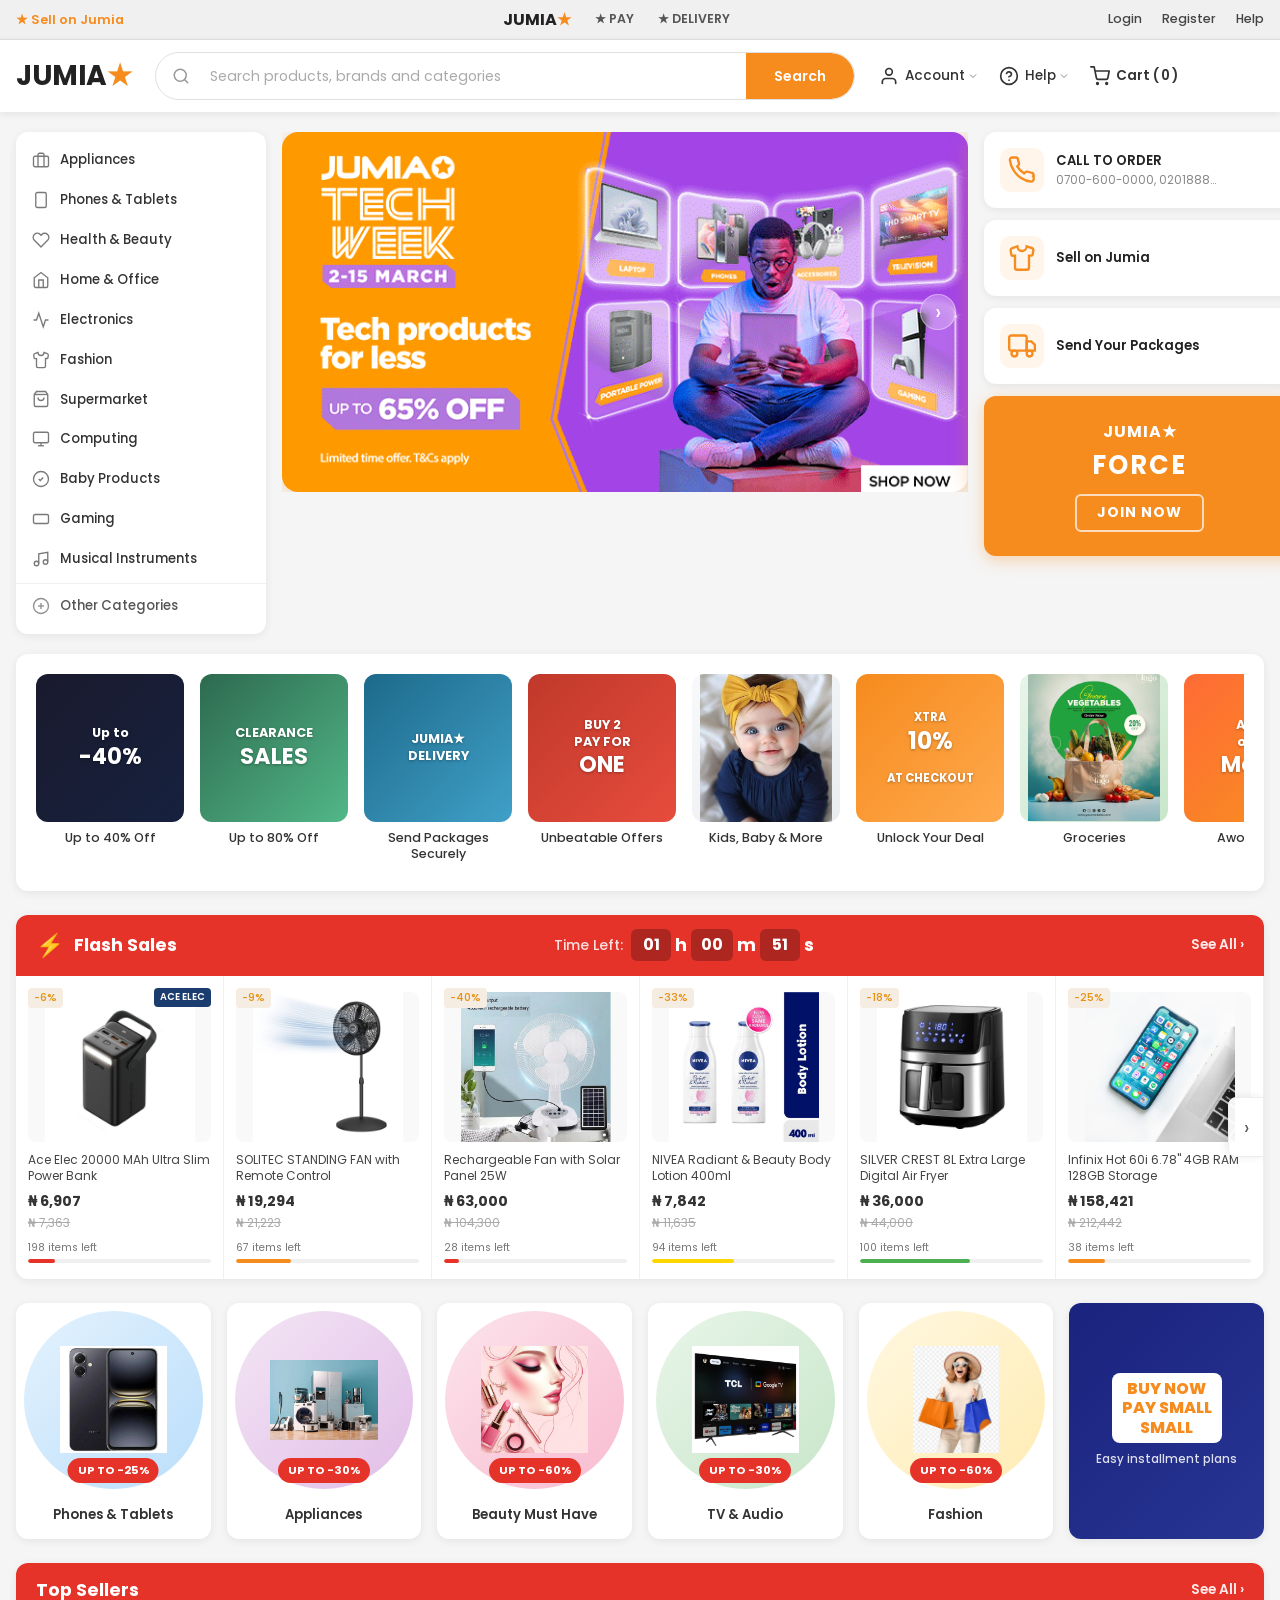
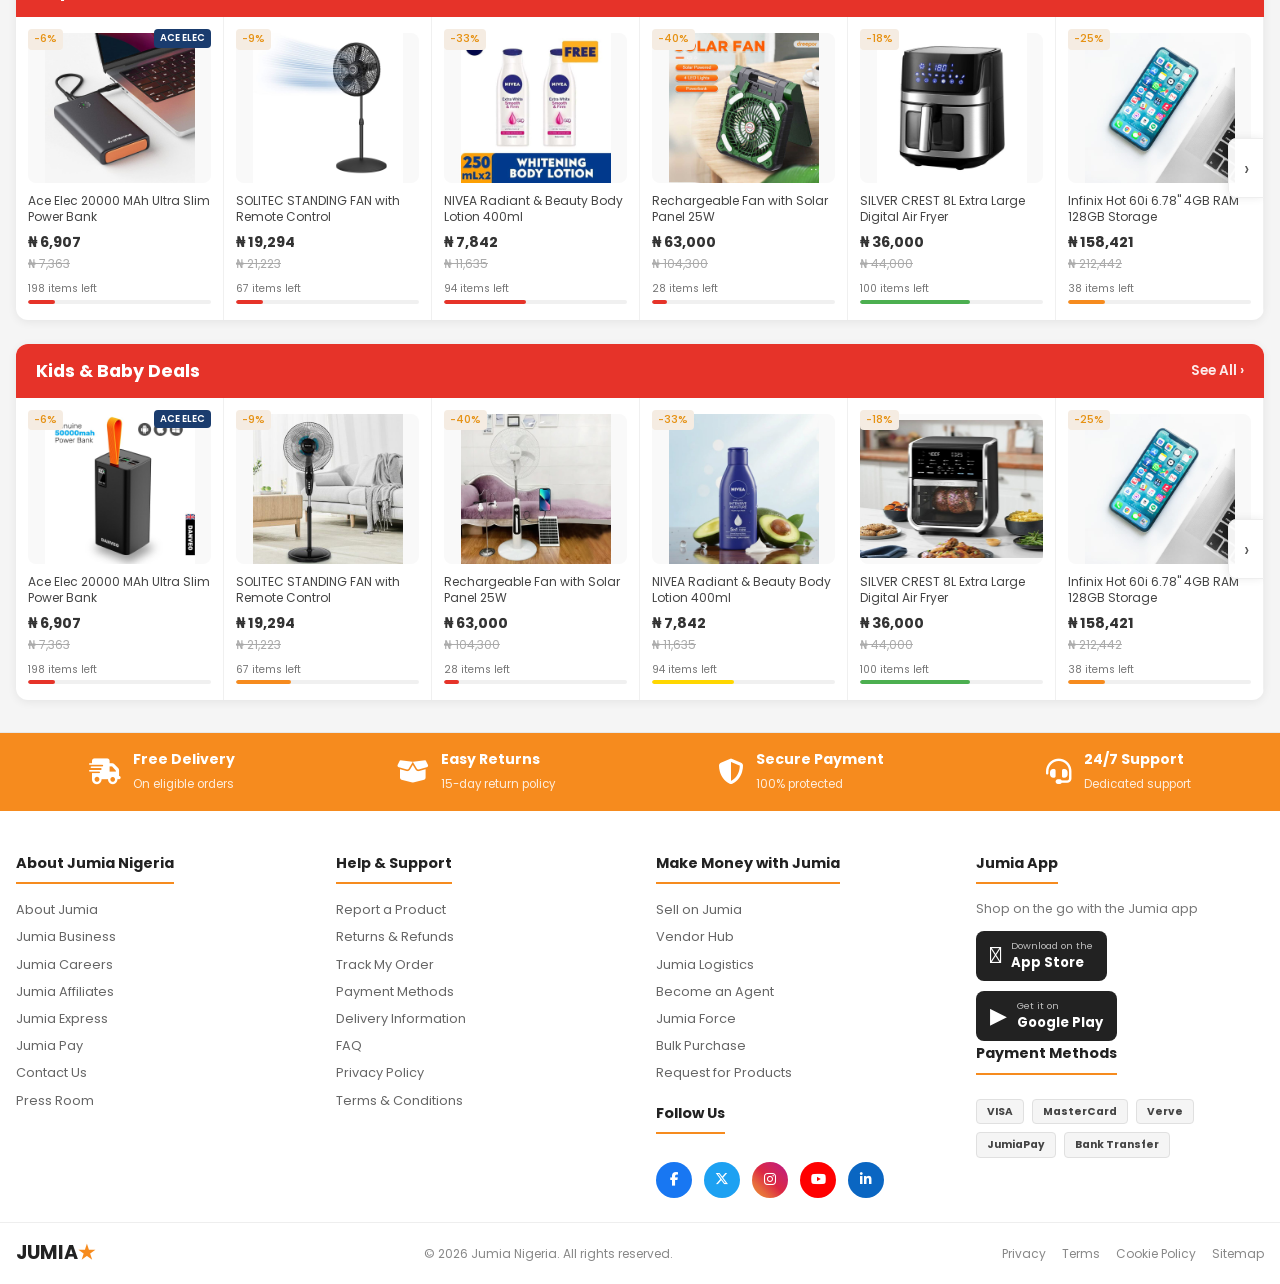
<file: index.html>
<!DOCTYPE html>
<html lang="en">
<head>
  <meta charset="UTF-8" />
  <meta name="viewport" content="width=device-width, initial-scale=1.0" />
  <title>Jumia Nigeria | Online Shopping for Electronics, Phones &amp; More</title>
  <link rel="preconnect" href="https://fonts.googleapis.com" />
  <link rel="preconnect" href="https://fonts.gstatic.com" crossorigin />
  <link rel="stylesheet" href="https://cdnjs.cloudflare.com/ajax/libs/font-awesome/6.5.1/css/all.min.css">
  <link href="https://fonts.googleapis.com/css2?family=Poppins:wght@400;500;600;700&display=swap" rel="stylesheet" />
  <link rel="stylesheet" href="style.css" />
</head>
<body>

  <!-- ===== AUTH MODAL ===== -->
  <div class="modal-overlay" id="authModal" role="dialog" aria-modal="true" aria-label="Sign in or Create Account">
    <div class="modal-box">
      <button class="modal-close" id="modalClose" aria-label="Close">&#10005;</button>
      <div class="modal-logo">JUMIA<span class="star">&#9733;</span></div>
      <p class="modal-tagline">Africa's No.1 Shopping Destination</p>
      <div class="modal-tabs">
        <div class="modal-tab active" data-tab="login">Sign In</div>
        <div class="modal-tab" data-tab="signup">Create Account</div>
      </div>
      <!-- LOGIN FORM -->
      <div class="modal-form active" id="loginForm">
        <div class="form-group">
          <label class="form-label" for="loginEmail">Email Address</label>
          <input type="email" id="loginEmail" class="form-input" placeholder="Enter your email" autocomplete="email" />
          <span class="error-text" id="loginEmailError">Please enter a valid email address.</span>
        </div>
        <div class="form-group">
          <label class="form-label" for="loginPw">Password</label>
          <div class="password-wrap">
            <input type="password" id="loginPw" class="form-input" placeholder="Enter your password" autocomplete="current-password" />
            <span class="pw-toggle" data-target="loginPw">&#128065;</span>
          </div>
          <span class="error-text" id="loginPwError">Password cannot be empty.</span>
        </div>
        <a href="#" class="forgot-link">Forgot Password?</a>
        <button class="form-submit" id="loginSubmit">SIGN IN</button>
        <div class="form-divider">or continue with</div>
        <div class="social-login-row">
          <button class="social-login-btn">&#127760; Google</button>
          <button class="social-login-btn">&#128242; Phone</button>
        </div>
        <p class="form-switch">Don't have an account? <a onclick="switchTab('signup')">Create one</a></p>
      </div>
      <!-- SIGNUP FORM -->
      <div class="modal-form" id="signupForm">
        <div class="form-row">
          <div class="form-group">
            <label class="form-label" for="signupFirst">First Name</label>
            <input type="text" id="signupFirst" class="form-input" placeholder="First name" autocomplete="given-name" />
            <span class="error-text" id="signupFirstError">First name is required.</span>
          </div>
          <div class="form-group">
            <label class="form-label" for="signupLast">Last Name</label>
            <input type="text" id="signupLast" class="form-input" placeholder="Last name" autocomplete="family-name" />
            <span class="error-text" id="signupLastError">Last name is required.</span>
          </div>
        </div>
        <div class="form-group">
          <label class="form-label" for="signupEmail">Email Address</label>
          <input type="email" id="signupEmail" class="form-input" placeholder="Enter your email" autocomplete="email" />
          <span class="error-text" id="signupEmailError">Please enter a valid email address.</span>
        </div>
        <div class="form-group">
          <label class="form-label" for="signupPhone">Phone Number</label>
          <input type="tel" id="signupPhone" class="form-input" placeholder="+234 800 000 0000" autocomplete="tel" />
          <span class="error-text" id="signupPhoneError">Please enter a valid phone number.</span>
        </div>
        <div class="form-group">
          <label class="form-label" for="signupPw">Password</label>
          <div class="password-wrap">
            <input type="password" id="signupPw" class="form-input" placeholder="Min. 8 characters" autocomplete="new-password" />
            <span class="pw-toggle" data-target="signupPw">&#128065;</span>
          </div>
          <span class="form-hint">Must be at least 8 characters with a number.</span>
          <span class="error-text" id="signupPwError">Password must be at least 8 characters.</span>
        </div>
        <div class="form-group">
          <label class="form-label" for="signupPwConfirm">Confirm Password</label>
          <div class="password-wrap">
            <input type="password" id="signupPwConfirm" class="form-input" placeholder="Re-enter password" autocomplete="new-password" />
            <span class="pw-toggle" data-target="signupPwConfirm">&#128065;</span>
          </div>
          <span class="error-text" id="signupPwConfirmError">Passwords do not match.</span>
        </div>
        <p class="form-terms">
          By creating an account you agree to our
          <a href="#">Terms &amp; Conditions</a> and <a href="#">Privacy Policy</a>.
        </p>
        <button class="form-submit" id="signupSubmit">CREATE ACCOUNT</button>
        <p class="form-switch">Already have an account? <a onclick="switchTab('login')">Sign In</a></p>
      </div>
      <!-- SUCCESS MESSAGE -->
      <div class="success-msg" id="successMsg">
        <div class="check">&#10003;</div>
        <h3 id="successTitle">Welcome to Jumia!</h3>
        <p id="successText">You have signed in successfully. Happy shopping!</p>
        <button class="form-submit" onclick="closeModal()">Continue Shopping</button>
      </div>
    </div>
  </div>

  <!-- ===== SCROLL TO TOP ===== -->
  <button class="scroll-top-btn" id="scrollTopBtn" aria-label="Back to top">&#8679;</button>

  <!-- ===== UTILITY BAR ===== -->
  <div class="utility-bar">
    <div class="utility-inner">
      <a href="#" class="utility-sell">&#9733; Sell on Jumia</a>
      <div class="utility-center">
        <span class="utility-logo">JUMIA<span class="star">&#9733;</span></span>
        <span class="utility-service">&#9733; PAY</span>
        <span class="utility-service">&#9733; DELIVERY</span>
      </div>
      <nav class="utility-nav">
        <a href="#" onclick="openModal('login'); return false;">Login</a>
        <a href="#" onclick="openModal('signup'); return false;">Register</a>
        <a href="#">Help</a>
      </nav>
    </div>
  </div>

  <!-- ===== MAIN HEADER ===== -->
  <header class="main-header">
    <div class="header-inner">
      <a href="#" class="logo">JUMIA<span class="logo-star">&#9733;</span></a>
      <form class="search-form" role="search" onsubmit="return false;">
        <span class="search-icon">
          <svg width="18" height="18" viewBox="0 0 24 24" fill="none" stroke="currentColor" stroke-width="2" stroke-linecap="round" stroke-linejoin="round">
            <circle cx="11" cy="11" r="8"/><line x1="21" y1="21" x2="16.65" y2="16.65"/>
          </svg>
        </span>
        <input type="search" class="search-input" placeholder="Search products, brands and categories" aria-label="Search" />
        <button type="submit" class="search-btn">Search</button>
      </form>
      <nav class="header-nav">
        <div class="nav-item" onclick="openModal('login')" role="button" tabindex="0">
          <svg width="20" height="20" viewBox="0 0 24 24" fill="none" stroke="currentColor" stroke-width="2" stroke-linecap="round" stroke-linejoin="round">
            <path d="M20 21v-2a4 4 0 0 0-4-4H8a4 4 0 0 0-4 4v2"/><circle cx="12" cy="7" r="4"/>
          </svg>
          <span>Account
            <svg class="chevron" width="12" height="12" viewBox="0 0 24 24" fill="none" stroke="currentColor" stroke-width="2">
              <polyline points="6 9 12 15 18 9"/>
            </svg>
          </span>
        </div>
        <a href="#" class="nav-item">
          <svg width="20" height="20" viewBox="0 0 24 24" fill="none" stroke="currentColor" stroke-width="2" stroke-linecap="round" stroke-linejoin="round">
            <circle cx="12" cy="12" r="10"/><path d="M9.09 9a3 3 0 0 1 5.83 1c0 2-3 3-3 3"/>
            <line x1="12" y1="17" x2="12.01" y2="17"/>
          </svg>
          <span>Help
            <svg class="chevron" width="12" height="12" viewBox="0 0 24 24" fill="none" stroke="currentColor" stroke-width="2">
              <polyline points="6 9 12 15 18 9"/>
            </svg>
          </span>
        </a>
        <a href="cart.html" class="nav-item cart-item">
          <svg width="20" height="20" viewBox="0 0 24 24" fill="none" stroke="currentColor" stroke-width="2" stroke-linecap="round" stroke-linejoin="round">
            <circle cx="9" cy="21" r="1"/><circle cx="20" cy="21" r="1"/>
            <path d="M1 1h4l2.68 13.39a2 2 0 0 0 2 1.61h9.72a2 2 0 0 0 2-1.61L23 6H6"/>
          </svg>
          <span>Cart (<span id="cartCount">0</span>)</span>
        </a>
      </nav>
    </div>
  </header>

  <!-- ===== MAIN CONTENT ===== -->
  <main class="main-content">
    <div class="content-container">

      <!-- HERO GRID -->
      <section class="hero-grid">

        <!-- LEFT: CATEGORY SIDEBAR -->
        <aside class="category-sidebar">
          <ul class="category-list">
            <li class="category-item">
              <svg width="18" height="18" viewBox="0 0 24 24" fill="none" stroke="currentColor" stroke-width="1.8"><rect x="2" y="7" width="20" height="14" rx="2"/><path d="M16 21V5a2 2 0 0 0-2-2h-4a2 2 0 0 0-2 2v16"/></svg>
              <span>Appliances</span>
            </li>
            <li class="category-item">
              <svg width="18" height="18" viewBox="0 0 24 24" fill="none" stroke="currentColor" stroke-width="1.8"><rect x="5" y="2" width="14" height="20" rx="2"/><line x1="12" y1="18" x2="12.01" y2="18"/></svg>
              <span>Phones &amp; Tablets</span>
            </li>
            <li class="category-item">
              <svg width="18" height="18" viewBox="0 0 24 24" fill="none" stroke="currentColor" stroke-width="1.8"><path d="M20.84 4.61a5.5 5.5 0 0 0-7.78 0L12 5.67l-1.06-1.06a5.5 5.5 0 0 0-7.78 7.78l1.06 1.06L12 21.23l7.78-7.78 1.06-1.06a5.5 5.5 0 0 0 0-7.78z"/></svg>
              <span>Health &amp; Beauty</span>
            </li>
            <li class="category-item">
              <svg width="18" height="18" viewBox="0 0 24 24" fill="none" stroke="currentColor" stroke-width="1.8"><path d="M3 9l9-7 9 7v11a2 2 0 0 1-2 2H5a2 2 0 0 1-2-2z"/><polyline points="9 22 9 12 15 12 15 22"/></svg>
              <span>Home &amp; Office</span>
            </li>
            <li class="category-item">
              <svg width="18" height="18" viewBox="0 0 24 24" fill="none" stroke="currentColor" stroke-width="1.8"><polyline points="22 12 18 12 15 21 9 3 6 12 2 12"/></svg>
              <span>Electronics</span>
            </li>
            <li class="category-item">
              <svg width="18" height="18" viewBox="0 0 24 24" fill="none" stroke="currentColor" stroke-width="1.8"><path d="M20.38 3.46L16 2a4 4 0 0 1-8 0L3.62 3.46a2 2 0 0 0-1.34 2.23l.58 3.57a1 1 0 0 0 .99.84H6v10c0 1.1.9 2 2 2h8a2 2 0 0 0 2-2V10h2.15a1 1 0 0 0 .99-.84l.58-3.57a2 2 0 0 0-1.34-2.23z"/></svg>
              <span>Fashion</span>
            </li>
            <li class="category-item">
              <svg width="18" height="18" viewBox="0 0 24 24" fill="none" stroke="currentColor" stroke-width="1.8"><path d="M6 2L3 6v14a2 2 0 0 0 2 2h14a2 2 0 0 0 2-2V6l-3-4z"/><line x1="3" y1="6" x2="21" y2="6"/><path d="M16 10a4 4 0 0 1-8 0"/></svg>
              <span>Supermarket</span>
            </li>
            <li class="category-item">
              <svg width="18" height="18" viewBox="0 0 24 24" fill="none" stroke="currentColor" stroke-width="1.8"><rect x="2" y="3" width="20" height="14" rx="2"/><line x1="8" y1="21" x2="16" y2="21"/><line x1="12" y1="17" x2="12" y2="21"/></svg>
              <span>Computing</span>
            </li>
            <li class="category-item">
              <svg width="18" height="18" viewBox="0 0 24 24" fill="none" stroke="currentColor" stroke-width="1.8"><path d="M9 12l2 2 4-4"/><circle cx="12" cy="12" r="10"/></svg>
              <span>Baby Products</span>
            </li>
            <li class="category-item">
              <svg width="18" height="18" viewBox="0 0 24 24" fill="none" stroke="currentColor" stroke-width="1.8"><rect x="2" y="6" width="20" height="12" rx="2"/><path d="M12 12h.01"/><path d="M17 12h.01"/><path d="M7 12h.01"/></svg>
              <span>Gaming</span>
            </li>
            <li class="category-item">
              <svg width="18" height="18" viewBox="0 0 24 24" fill="none" stroke="currentColor" stroke-width="1.8"><path d="M9 18V5l12-2v13"/><circle cx="6" cy="18" r="3"/><circle cx="18" cy="16" r="3"/></svg>
              <span>Musical Instruments</span>
            </li>
            <li class="category-item category-more">
              <svg width="18" height="18" viewBox="0 0 24 24" fill="none" stroke="currentColor" stroke-width="1.8"><circle cx="12" cy="12" r="10"/><line x1="12" y1="8" x2="12" y2="16"/><line x1="8" y1="12" x2="16" y2="12"/></svg>
              <span>Other Categories</span>
            </li>
          </ul>
        </aside>

        <!-- CENTER: HERO BANNER -->
        <div class="hero-slider">
          <div class="hero-track">
            <!-- Slide 1 -->
            <div class="hero-banner">
              <img src="Artboard-1.gif" class="banner-bg" alt="Banner 1">
            </div>

            <!-- Slide 2 -->
            <div class="hero-banner">
              <img src="Artboard2.jpg" class="banner-bg" alt="Banner 2">
            </div>

            <!-- Slide 3 -->
            <div class="hero-banner">
              <img src="Artboard_3.jpg" class="banner-bg" alt="Banner 3">
            </div>

            <!-- Slide 4 -->
            <div class="hero-banner">
              <img src="Artboard_4.jpg" class="banner-bg" alt="Banner 3">
            </div>

            <!-- Slide 5 -->
            <div class="hero-banner">
              <img src="Artboard_5.jpg" class="banner-bg" alt="Banner 3">
            </div>
          </div>
          <button class="banner-arrow-next" aria-label="Next slide">&#8250;</button>
        </div>
        <!-- RIGHT: PROMO STACK -->
        <aside class="promo-stack">
          <a href="#" class="promo-card">
            <div class="promo-icon">
              <svg width="28" height="28" viewBox="0 0 24 24" fill="none" stroke="#f68b1e" stroke-width="2">
                <path d="M22 16.92v3a2 2 0 0 1-2.18 2 19.79 19.79 0 0 1-8.63-3.07A19.5 19.5 0 0 1 4.69 12a19.79 19.79 0 0 1-3.07-8.67A2 2 0 0 1 3.6 1.27h3a2 2 0 0 1 2 1.72c.127.96.361 1.903.7 2.81a2 2 0 0 1-.45 2.11L7.91 8.91a16 16 0 0 0 6 6l.95-.95a2 2 0 0 1 2.11-.45c.907.339 1.85.573 2.81.7A2 2 0 0 1 21.73 16.92z"/>
              </svg>
            </div>
            <div class="promo-text">
              <strong>CALL TO ORDER</strong>
              <span>0700-600-0000, 0201888...</span>
            </div>
          </a>
          <a href="#" class="promo-card">
            <div class="promo-icon">
              <svg width="28" height="28" viewBox="0 0 24 24" fill="none" stroke="#f68b1e" stroke-width="2">
                <path d="M20.38 3.46L16 2a4 4 0 0 1-8 0L3.62 3.46a2 2 0 0 0-1.34 2.23l.58 3.57a1 1 0 0 0 .99.84H6v10c0 1.1.9 2 2 2h8a2 2 0 0 0 2-2V10h2.15a1 1 0 0 0 .99-.84l.58-3.57a2 2 0 0 0-1.34-2.23z"/>
              </svg>
            </div>
            <div class="promo-text">
              <strong>Sell on Jumia</strong>
            </div>
          </a>
          <a href="#" class="promo-card">
            <div class="promo-icon">
              <svg width="28" height="28" viewBox="0 0 24 24" fill="none" stroke="#f68b1e" stroke-width="2">
                <rect x="1" y="3" width="15" height="13" rx="2"/>
                <path d="M16 8h4l3 3v5h-7V8z"/>
                <circle cx="5.5" cy="18.5" r="2.5"/>
                <circle cx="18.5" cy="18.5" r="2.5"/>
              </svg>
            </div>
            <div class="promo-text">
              <strong>Send Your Packages</strong>
            </div>
          </a>
          <a href="#" class="promo-card promo-card--force">
            <div class="force-content">
              <div class="force-title">JUMIA<span>&#9733;</span></div>
              <div class="force-subtitle">FORCE</div>
              <div class="force-cta">JOIN NOW</div>
            </div>
          </a>
        </aside>

      </section>

      <!-- PROMO SCROLL SECTION -->
      <section class="promo-scroll-section">
        <div class="promo-scroll-track">
          <article class="scroll-card">
            <div class="scroll-card-img scroll-img-1"><div class="scroll-badge">Up to<br /><strong>-40%</strong></div></div>
            <p class="scroll-card-caption">Up to 40% Off</p>
          </article>
          <article class="scroll-card">
            <div class="scroll-card-img scroll-img-2"><div class="scroll-badge">CLEARANCE<br /><strong>SALES</strong></div></div>
            <p class="scroll-card-caption">Up to 80% Off</p>
          </article>
          <article class="scroll-card">
            <div class="scroll-card-img scroll-img-3"><div class="scroll-badge">JUMIA&#9733;<br />DELIVERY</div></div>
            <p class="scroll-card-caption">Send Packages Securely</p>
          </article>
          <article class="scroll-card">
            <div class="scroll-card-img scroll-img-4"><div class="scroll-badge">BUY 2<br />PAY FOR<br /><strong>ONE</strong></div></div>
            <p class="scroll-card-caption">Unbeatable Offers</p>
          </article>
          <article class="scroll-card">
            <div class="scroll-card-img scroll-img-5"><div class="scroll-badge scroll-badge--light">
              <img src="kids&baby.jpeg">
            </div></div>
            <p class="scroll-card-caption">Kids, Baby &amp; More</p>
          </article>
          <article class="scroll-card">
            <div class="scroll-card-img scroll-img-6"><div class="scroll-badge scroll-badge--orange2">XTRA<br /><strong>10%</strong><br />AT CHECKOUT</div></div>
            <p class="scroll-card-caption">Unlock Your Deal</p>
          </article>
          <article class="scroll-card">
            <div class="scroll-card-img scroll-img-7"><div class="scroll-badge scroll-badge--drinks">
             <img src="groceries.jpeg">
            </div></div>
            <p class="scroll-card-caption">Groceries</p>
          </article>
          <article class="scroll-card">
            <div class="scroll-card-img scroll-img-8"><div class="scroll-badge scroll-badge--awoof">Awoof<br />of the<br /><strong>Month</strong></div></div>
            <p class="scroll-card-caption">Awoof Deals</p>
          </article>
        </div>
      </section>

      <!-- FLASH SALES SECTION -->
      <section class="flash-sales-section">
        <div class="flash-sales-header">
          <div class="flash-sales-left">
            <span class="flash-icon">⚡</span>
            <span class="flash-title">Flash Sales</span>
          </div>
          <div class="flash-timer">
            <span class="flash-timer-label">Time Left:</span>
            <div class="timer-display">
              <span class="timer-unit" id="timerH">01</span>
              <span class="timer-sep">h</span>
              <span class="timer-unit" id="timerM">00</span>
              <span class="timer-sep">m</span>
              <span class="timer-unit" id="timerS">52</span>
              <span class="timer-sep">s</span>
            </div>
          </div>
          <a href="#" class="flash-see-all">See All &#8250;</a>
        </div>
        <div class="flash-products-track">
          <a href="product.html?id=power-bank" class="flash-product">
            <span class="discount-badge">-6%</span>
            <span class="brand-badge">ACE ELEC</span>
            <div class="product-img-wrap">
              <img src="powerbank image 7.jpg">
            </div>
            <p class="product-name">Ace Elec 20000 MAh Ultra Slim Power Bank</p>
            <p class="product-price-new">&#8358; 6,907</p>
            <p class="product-price-old">&#8358; 7,363</p>
            <div class="stock-bar-wrap">
              <p class="stock-label">198 items left</p>
              <div class="stock-bar">
                <div class="stock-fill stock-fill--critical" style="width:15%"></div>
              </div>
            </div>
          </a>
          <a href="product.html?id=standing-fan" class="flash-product">
            <span class="discount-badge">-9%</span>
            <div class="product-img-wrap">
              <img src="fan image.jpg">
            </div>
            <p class="product-name">SOLITEC STANDING FAN with Remote Control</p>
            <p class="product-price-new">&#8358; 19,294</p>
            <p class="product-price-old">&#8358; 21,223</p>
            <div class="stock-bar-wrap">
              <p class="stock-label">67 items left</p>
              <div class="stock-bar">
                <div class="stock-fill stock-fill--low" style="width:30%"></div>
              </div>
            </div>
          </a>
          <a href="product.html?id=solar-fan" class="flash-product">
            <span class="discount-badge">-40%</span>
            <div class="product-img-wrap">
              <img src="solar fan.jpg">
            </div>
            <p class="product-name">Rechargeable Fan with Solar Panel 25W</p>
            <p class="product-price-new">&#8358; 63,000</p>
            <p class="product-price-old">&#8358; 104,300</p>
            <div class="stock-bar-wrap">
              <p class="stock-label">28 items left</p>
              <div class="stock-bar">
                <div class="stock-fill stock-fill--critical" style="width:8%"></div>
              </div>
            </div>
          </a>
          <a href="product.html?id=nivea-lotion" class="flash-product">
            <span class="discount-badge">-33%</span>
            <div class="product-img-wrap">
              <img src="NIVEA1.jpg">
            </div>
            <p class="product-name">NIVEA Radiant &amp; Beauty Body Lotion 400ml</p>
            <p class="product-price-new">&#8358; 7,842</p>
            <p class="product-price-old">&#8358; 11,635</p>
            <div class="stock-bar-wrap">
              <p class="stock-label">94 items left</p>
              <div class="stock-bar">
                <div class="stock-fill stock-fill--mid" style="width:45%"></div>
              </div>
            </div>
          </a>
          <a href="product.html?id=air-fryer" class="flash-product">
            <span class="discount-badge">-18%</span>
            <div class="product-img-wrap">
              <img src="deepfry.jpg">
            </div>
            <p class="product-name">SILVER CREST 8L Extra Large Digital Air Fryer</p>
            <p class="product-price-new">&#8358; 36,000</p>
            <p class="product-price-old">&#8358; 44,000</p>
            <div class="stock-bar-wrap">
              <p class="stock-label">100 items left</p>
              <div class="stock-bar">
                <div class="stock-fill stock-fill--good" style="width:60%"></div>
              </div>
            </div>
          </a>
          <a href="product.html?id=infinix-phone" class="flash-product">
            <span class="discount-badge">-25%</span>
            <div class="product-img-wrap">
              <img src="phone image2.jpg">
            </div>
            <p class="product-name">Infinix Hot 60i 6.78" 4GB RAM 128GB Storage</p>
            <p class="product-price-new">&#8358; 158,421</p>
            <p class="product-price-old">&#8358; 212,442</p>
            <div class="stock-bar-wrap">
              <p class="stock-label">38 items left</p>
              <div class="stock-bar">
                <div class="stock-fill stock-fill--low" style="width:20%"></div>
              </div>
            </div>
          </a>
          <button class="arrow-btn" aria-label="More products">&#8250;</button>
        </div>
      </section>

      <!-- CATEGORY DEALS SECTION -->
      <section class="category-deals-section">
        <div class="category-deals-grid">
          <article class="category-deal-card">
            <div class="deal-img-wrap">
              <div class="deal-img-circle" style="background:linear-gradient(135deg,#e3f2fd,#bbdefb)">
                <img src="infinix.png" alt="Phones">
              </div>
              <div class="deal-discount-tag">UP TO <strong>-25%</strong></div>
            </div>
            <p class="deal-cat-name">Phones &amp; Tablets</p>
          </article>
          <article class="category-deal-card">
            <div class="deal-img-wrap">
              <div class="deal-img-circle" style="background:linear-gradient(135deg,#f3e5f5,#e1bee7)">
                <img src="deal img2.jpeg" alt="Phones">
              </div>
              <div class="deal-discount-tag">UP TO <strong>-30%</strong></div>
            </div>
            <p class="deal-cat-name">Appliances</p>
          </article>
          <article class="category-deal-card">
            <div class="deal-img-wrap">
              <div class="deal-img-circle" style="background:linear-gradient(135deg,#fce4ec,#f8bbd0)">
                <img src="deal img9.jpeg" alt="Phones">
              </div>
              <div class="deal-discount-tag">UP TO <strong>-60%</strong></div>
            </div>
            <p class="deal-cat-name">Beauty Must Have</p>
          </article>
          <article class="category-deal-card">
            <div class="deal-img-wrap">
              <div class="deal-img-circle" style="background:linear-gradient(135deg,#e8f5e9,#c8e6c9)">
                <img src="deal img7.jpeg" alt="Phones">
              </div>
              <div class="deal-discount-tag">UP TO <strong>-30%</strong></div>
            </div>
            <p class="deal-cat-name">TV &amp; Audio</p>
          </article>
          <article class="category-deal-card">
            <div class="deal-img-wrap">
              <div class="deal-img-circle" style="background:linear-gradient(135deg,#fff8e1,#ffecb3)">
                <img src="deal img6.jpeg" alt="Phones">
              </div>
              <div class="deal-discount-tag">UP TO <strong>-60%</strong></div>
            </div>
            <p class="deal-cat-name">Fashion</p>
          </article>
          <article class="category-deal-card">
            <div class="deal-promo-card">
              <div class="deal-promo-badge">BUY NOW<br />PAY SMALL<br />SMALL</div>
              <p class="deal-promo-sub">Easy installment plans</p>
            </div>
          </article>
        </div>
      </section>

      <!-- TOP SELLERS SECTION -->
      <section class="flash-sales-section">
        <div class="flash-sales-header">
          <div class="flash-sales-left">
            <span class="flash-title">Top Sellers</span>
          </div>
          <a href="#" class="flash-see-all">See All &#8250;</a>
        </div>
        <div class="flash-products-track">
          <a href="product.html?id=power-bank" class="flash-product">
            <span class="discount-badge">-6%</span>
            <span class="brand-badge">ACE ELEC</span>
            <div class="product-img-wrap">
              <img src="ultraslim powerbank9.jpg" alt="Ace Elec 20000mAh Ultra Slim Power Bank">
            </div>
            <p class="product-name">Ace Elec 20000 MAh Ultra Slim Power Bank</p>
            <p class="product-price-new">&#8358; 6,907</p>
            <p class="product-price-old">&#8358; 7,363</p>
            <div class="stock-bar-wrap">
              <p class="stock-label">198 items left</p>
              <div class="stock-bar">
                <div class="stock-fill stock-fill--critical" style="width:15%"></div>
              </div>
            </div>
          </a>
          <a href="product.html?id=power-bank" class="flash-product">
            <span class="discount-badge">-9%</span>
            <div class="product-img-wrap">
              <img src="fan image.jpg">
            </div>
            <p class="product-name">SOLITEC STANDING FAN with Remote Control</p>
            <p class="product-price-new">&#8358; 19,294</p>
            <p class="product-price-old">&#8358; 21,223</p>
            <div class="stock-bar-wrap">
              <p class="stock-label">67 items left</p>
              <div class="stock-bar">
                <div class="stock-fill stock-fill--critical" style="width:15%"></div>
              </div>
            </div>
          </a>
          <a href="product.html?id=nivea-lotion" class="flash-product">
            <span class="discount-badge">-33%</span>
            <div class="product-img-wrap">
              <img src="Nivea2.jpg">
            </div>
            <p class="product-name">NIVEA Radiant &amp; Beauty Body Lotion 400ml</p>
            <p class="product-price-new">&#8358; 7,842</p>
            <p class="product-price-old">&#8358; 11,635</p>
            <div class="stock-bar-wrap">
              <p class="stock-label">94 items left</p>
              <div class="stock-bar">
                <div class="stock-fill stock-fill--critical" style="width:45%"></div>
              </div>
            </div>
          </a>
          <a href="product.html?id=solar-fan" class="flash-product">
            <span class="discount-badge">-40%</span>
            <div class="product-img-wrap">
              <img src="solarfan2.jpg">
            </div>
            <p class="product-name">Rechargeable Fan with Solar Panel 25W</p>
            <p class="product-price-new">&#8358; 63,000</p>
            <p class="product-price-old">&#8358; 104,300</p>
            <div class="stock-bar-wrap">
              <p class="stock-label">28 items left</p>
              <div class="stock-bar">
                <div class="stock-fill stock-fill--critical" style="width:8%"></div>
              </div>
            </div>
          </a>
          <a href="product.html?id=air-fryer" class="flash-product">
            <span class="discount-badge">-18%</span>
            <div class="product-img-wrap">
              <img src="deepfry.jpg">
            </div>
            <p class="product-name">SILVER CREST 8L Extra Large Digital Air Fryer</p>
            <p class="product-price-new">&#8358; 36,000</p>
            <p class="product-price-old">&#8358; 44,000</p>
            <div class="stock-bar-wrap">
              <p class="stock-label">100 items left</p>
              <div class="stock-bar">
                <div class="stock-fill stock-fill--good" style="width:60%"></div>
              </div>
            </div>
          </a>
          <a href="product.html?id=infinix-phone" class="flash-product">
            <span class="discount-badge">-25%</span>
            <div class="product-img-wrap">
              <img src="phone image2.jpg">
            </div>
            <p class="product-name">Infinix Hot 60i 6.78" 4GB RAM 128GB Storage</p>
            <p class="product-price-new">&#8358; 158,421</p>
            <p class="product-price-old">&#8358; 212,442</p>
            <div class="stock-bar-wrap">
              <p class="stock-label">38 items left</p>
              <div class="stock-bar">
                <div class="stock-fill stock-fill--low" style="width:20%"></div>
              </div>
            </div>
          </a>
          <button class="arrow-btn" aria-label="More products">&#8250;</button>
        </div>
      </section>

      <!-- Kids & Baby Deals SECTION -->
      <section class="flash-sales-section">
        <div class="flash-sales-header">
          <div class="flash-sales-left">
            <span class="flash-title">Kids & Baby Deals</span>
          </div>
          <a href="#" class="flash-see-all">See All &#8250;</a>
        </div>
        <div class="flash-products-track">
          <a href="product.html?id=power-bank" class="flash-product">
            <span class="discount-badge">-6%</span>
            <span class="brand-badge">ACE ELEC</span>
            <div class="product-img-wrap">
              <img src="powerbank image8.jpg">
            </div>
            <p class="product-name">Ace Elec 20000 MAh Ultra Slim Power Bank</p>
            <p class="product-price-new">&#8358; 6,907</p>
            <p class="product-price-old">&#8358; 7,363</p>
            <div class="stock-bar-wrap">
              <p class="stock-label">198 items left</p>
              <div class="stock-bar">
                <div class="stock-fill stock-fill--critical" style="width:15%"></div>
              </div>
            </div>
          </a>
          <a href="product.html?id=standing-fan" class="flash-product">
            <span class="discount-badge">-9%</span>
            <div class="product-img-wrap">
              <img src="standingfan2.jpg">
            </div>
            <p class="product-name">SOLITEC STANDING FAN with Remote Control</p>
            <p class="product-price-new">&#8358; 19,294</p>
            <p class="product-price-old">&#8358; 21,223</p>
            <div class="stock-bar-wrap">
              <p class="stock-label">67 items left</p>
              <div class="stock-bar">
                <div class="stock-fill stock-fill--low" style="width:30%"></div>
              </div>
            </div>
          </a>
          <a href="product.html?id=solar-fan" class="flash-product">
            <span class="discount-badge">-40%</span>
            <div class="product-img-wrap">
              <img src="Rechargablefan.jpg">
            </div>
            <p class="product-name">Rechargeable Fan with Solar Panel 25W</p>
            <p class="product-price-new">&#8358; 63,000</p>
            <p class="product-price-old">&#8358; 104,300</p>
            <div class="stock-bar-wrap">
              <p class="stock-label">28 items left</p>
              <div class="stock-bar">
                <div class="stock-fill stock-fill--critical" style="width:8%"></div>
              </div>
            </div>
          </a>
          <a href="product.html?id=nivea-lotion" class="flash-product">
            <span class="discount-badge">-33%</span>
            <div class="product-img-wrap">
              <img src="Nivea3.jpg">
            </div>
            <p class="product-name">NIVEA Radiant &amp; Beauty Body Lotion 400ml</p>
            <p class="product-price-new">&#8358; 7,842</p>
            <p class="product-price-old">&#8358; 11,635</p>
            <div class="stock-bar-wrap">
              <p class="stock-label">94 items left</p>
              <div class="stock-bar">
                <div class="stock-fill stock-fill--mid" style="width:45%"></div>
              </div>
            </div>
          </a>
          <a href="product.html?id=air-fryer" class="flash-product">
            <span class="discount-badge">-18%</span>
            <div class="product-img-wrap">
              <img src="deepfry2.jpg">
            </div>
            <p class="product-name">SILVER CREST 8L Extra Large Digital Air Fryer</p>
            <p class="product-price-new">&#8358; 36,000</p>
            <p class="product-price-old">&#8358; 44,000</p>
            <div class="stock-bar-wrap">
              <p class="stock-label">100 items left</p>
              <div class="stock-bar">
                <div class="stock-fill stock-fill--good" style="width:60%"></div>
              </div>
            </div>
          </a>
          <a href="product.html?id=infinix-phone" class="flash-product">
            <span class="discount-badge">-25%</span>
            <div class="product-img-wrap">
              <img src="phone image2.jpg">
            </div>
            <p class="product-name">Infinix Hot 60i 6.78" 4GB RAM 128GB Storage</p>
            <p class="product-price-new">&#8358; 158,421</p>
            <p class="product-price-old">&#8358; 212,442</p>
            <div class="stock-bar-wrap">
              <p class="stock-label">38 items left</p>
              <div class="stock-bar">
                <div class="stock-fill stock-fill--low" style="width:20%"></div>
              </div>
            </div>
          </a>
          <button class="arrow-btn" aria-label="More products">&#8250;</button>
        </div>
      </section>

    </div>
  </main>

  <!-- ===== FOOTER ===== -->
  <footer class="site-footer">
    <div class="footer-top">
      <div class="footer-top-inner">

  <div class="footer-feature">
    <span class="footer-feature-icon">
      <i class="fa-solid fa-truck-fast"></i>
    </span>
    <div class="footer-feature-text">
      <strong>Free Delivery</strong>
      <span>On eligible orders</span>
    </div>
  </div>

  <div class="footer-feature">
    <span class="footer-feature-icon">
      <i class="fa-solid fa-box-open"></i>
    </span>
    <div class="footer-feature-text">
      <strong>Easy Returns</strong>
      <span>15-day return policy</span>
    </div>
  </div>

  <div class="footer-feature">
    <span class="footer-feature-icon">
      <i class="fa-solid fa-shield-halved"></i>
    </span>
    <div class="footer-feature-text">
      <strong>Secure Payment</strong>
      <span>100% protected</span>
    </div>
  </div>

  <div class="footer-feature">
    <span class="footer-feature-icon">
      <i class="fa-solid fa-headset"></i>
    </span>
    <div class="footer-feature-text">
      <strong>24/7 Support</strong>
      <span>Dedicated support</span>
    </div>
  </div>
</div>
</div>
    <div class="footer-main">
      <div class="footer-col">
        <h4 class="footer-col-title">About Jumia Nigeria</h4>
        <nav class="footer-links">
          <a href="#">About Jumia</a>
          <a href="#">Jumia Business</a>
          <a href="#">Jumia Careers</a>
          <a href="#">Jumia Affiliates</a>
          <a href="#">Jumia Express</a>
          <a href="#">Jumia Pay</a>
          <a href="#">Contact Us</a>
          <a href="#">Press Room</a>
        </nav>
      </div>
      <div class="footer-col">
        <h4 class="footer-col-title">Help &amp; Support</h4>
        <nav class="footer-links">
          <a href="#">Report a Product</a>
          <a href="#">Returns &amp; Refunds</a>
          <a href="#">Track My Order</a>
          <a href="#">Payment Methods</a>
          <a href="#">Delivery Information</a>
          <a href="#">FAQ</a>
          <a href="#">Privacy Policy</a>
          <a href="#">Terms &amp; Conditions</a>
        </nav>
      </div>
      <div class="footer-col">
        <h4 class="footer-col-title">Make Money with Jumia</h4>
        <nav class="footer-links">
          <a href="#">Sell on Jumia</a>
          <a href="#">Vendor Hub</a>
          <a href="#">Jumia Logistics</a>
          <a href="#">Become an Agent</a>
          <a href="#">Jumia Force</a>
          <a href="#">Bulk Purchase</a>
          <a href="#">Request for Products</a>
        </nav>
        <h4 class="footer-col-title" style="margin-top:20px;">Follow Us</h4>
        <div class="footer-social">
          <a href="#" class="social-btn social-fb" aria-label="Facebook">
            <i class="fa-brands fa-facebook-f"></i>
          </a>
          <a href="#" class="social-btn social-tw" aria-label="Twitter">
            <i class="fa-brands fa-x-twitter"></i>
          </a>
          <a href="#" class="social-btn social-ig" aria-label="Instagram">
            <i class="fa-brands fa-instagram"></i>
          </a>
          <a href="#" class="social-btn social-yt" aria-label="YouTube">
            <i class="fa-brands fa-youtube"></i>
          </a>
          <a href="#" class="social-btn social-li" aria-label="LinkedIn">
            <i class="fa-brands fa-linkedin-in"></i>
          </a>
        </div>
      </div>
      <div class="footer-col">
        <h4 class="footer-col-title">Jumia App</h4>
        <p class="footer-app-subtitle">Shop on the go with the Jumia app</p>
        <div class="footer-apps">
          <a href="#" class="app-btn">
            <span class="app-btn-icon">&#63743;</span>
            <div class="app-btn-text"><small>Download on the</small><strong>App Store</strong></div>
          </a>
          <a href="#" class="app-btn">
            <span class="app-btn-icon">&#9654;</span>
            <div class="app-btn-text"><small>Get it on</small><strong>Google Play</strong></div>
          </a>
        </div>
        <h4 class="footer-col-title footer-payment-title">Payment Methods</h4>
        <div class="payment-icons">
          <span class="pay-badge">VISA</span>
          <span class="pay-badge">MasterCard</span>
          <span class="pay-badge">Verve</span>
          <span class="pay-badge">JumiaPay</span>
          <span class="pay-badge">Bank Transfer</span>
        </div>
      </div>
    </div>
    <div class="footer-bottom">
      <div class="footer-bottom-inner">
        <span class="footer-logo-text">JUMIA<span class="star">&#9733;</span></span>
        <p>&copy; 2026 Jumia Nigeria. All rights reserved.</p>
        <div class="footer-bottom-links">
          <a href="#">Privacy</a>
          <a href="#">Terms</a>
          <a href="#">Cookie Policy</a>
          <a href="#">Sitemap</a>
        </div>
      </div>
    </div>
  </footer>

  <!-- ===== JAVASCRIPT ===== -->
  <script>
    // Slider
    const track = document.querySelector('.hero-track');
    const slides = document.querySelectorAll('.hero-banner');
    const nextBtn = document.querySelector('.banner-arrow-next');

    let currentIndex = 0;
    const totalSlides = slides.length;

    function moveSlide(index) {
      track.style.transform = `translateX(-${index * 100}%)`;
    }

    function nextSlide() {
      currentIndex = (currentIndex + 1) % totalSlides;
      moveSlide(currentIndex);
    }

    // Auto Slide every 4 seconds
    setInterval(nextSlide, 4000);

    // Manual next button
    nextBtn.addEventListener('click', nextSlide);



    // Countdown timer
    (function () {
      var totalSeconds = 1 * 3600 + 0 * 60 + 52;
      var hEl = document.getElementById('timerH');
      var mEl = document.getElementById('timerM');
      var sEl = document.getElementById('timerS');
      function pad(n) { return String(n).padStart(2, '0'); }
      function tick() {
        if (totalSeconds <= 0) return;
        totalSeconds--;
        hEl.textContent = pad(Math.floor(totalSeconds / 3600));
        mEl.textContent = pad(Math.floor((totalSeconds % 3600) / 60));
        sEl.textContent = pad(totalSeconds % 60);
      }
      setInterval(tick, 1000);
    })();

    // Scroll to top
    var scrollBtn = document.getElementById('scrollTopBtn');
    window.addEventListener('scroll', function () {
      scrollBtn.classList.toggle('visible', window.scrollY > 400);
    });
    scrollBtn.addEventListener('click', function () {
      window.scrollTo({ top: 0, behavior: 'smooth' });
    });

    // Auth modal
    var modal = document.getElementById('authModal');
    var modalClose = document.getElementById('modalClose');

    function openModal(tab) {
      modal.classList.add('active');
      document.body.style.overflow = 'hidden';
      document.getElementById('successMsg').style.display = 'none';
      document.querySelectorAll('.modal-form').forEach(function (f) { f.classList.remove('active'); });
      document.getElementById((tab === 'signup' ? 'signup' : 'login') + 'Form').classList.add('active');
      document.querySelectorAll('.modal-tab').forEach(function (t) { t.classList.remove('active'); });
      document.querySelector('[data-tab="' + (tab || 'login') + '"]').classList.add('active');
    }

    function closeModal() {
      modal.classList.remove('active');
      document.body.style.overflow = '';
    }

    function switchTab(tab) {
      document.querySelectorAll('.modal-tab').forEach(function (t) { t.classList.remove('active'); });
      document.querySelector('[data-tab="' + tab + '"]').classList.add('active');
      document.querySelectorAll('.modal-form').forEach(function (f) { f.classList.remove('active'); });
      document.getElementById(tab + 'Form').classList.add('active');
      document.getElementById('successMsg').style.display = 'none';
    }

    modalClose.addEventListener('click', closeModal);
    modal.addEventListener('click', function (e) { if (e.target === modal) closeModal(); });
    document.addEventListener('keydown', function (e) {
      if (e.key === 'Escape' && modal.classList.contains('active')) closeModal();
    });
    document.querySelectorAll('.modal-tab').forEach(function (tab) {
      tab.addEventListener('click', function () { switchTab(tab.dataset.tab); });
    });

    // Password toggle
    document.querySelectorAll('.pw-toggle').forEach(function (btn) {
      btn.addEventListener('click', function () {
        var inp = document.getElementById(btn.dataset.target);
        inp.type = inp.type === 'password' ? 'text' : 'password';
        btn.textContent = inp.type === 'password' ? '👁' : '🙈';
      });
    });

    // Form validation helpers
    function showError(id, show) {
      var el = document.getElementById(id);
      if (el) el.classList.toggle('show', show);
    }
    function validateEmail(v) { return /^[^\s@]+@[^\s@]+\.[^\s@]+$/.test(v); }
    function validatePhone(v) { return /^[\+\d\s\-\(\)]{7,15}$/.test(v); }

    // Login submit
    document.getElementById('loginSubmit').addEventListener('click', function () {
      var email = document.getElementById('loginEmail').value.trim();
      var pw = document.getElementById('loginPw').value;
      var valid = true;
      var emailOk = validateEmail(email);
      showError('loginEmailError', !emailOk);
      document.getElementById('loginEmail').classList.toggle('error', !emailOk);
      if (emailOk) document.getElementById('loginEmail').classList.add('success-input');
      if (!emailOk) valid = false;
      var pwOk = pw.length > 0;
      showError('loginPwError', !pwOk);
      document.getElementById('loginPw').classList.toggle('error', !pwOk);
      if (!pwOk) valid = false;
      if (valid) {
        document.getElementById('loginForm').classList.remove('active');
        document.getElementById('successTitle').textContent = 'Welcome back!';
        document.getElementById('successText').textContent = 'You have signed in successfully. Happy shopping!';
        var sm = document.getElementById('successMsg');
        sm.style.display = 'flex';
        sm.style.flexDirection = 'column';
      }
    });

    // Signup submit
    document.getElementById('signupSubmit').addEventListener('click', function () {
      var first = document.getElementById('signupFirst').value.trim();
      var last  = document.getElementById('signupLast').value.trim();
      var email = document.getElementById('signupEmail').value.trim();
      var phone = document.getElementById('signupPhone').value.trim();
      var pw    = document.getElementById('signupPw').value;
      var pwC   = document.getElementById('signupPwConfirm').value;
      var valid = true;
      var checks = [
        { val: !first,                         errId: 'signupFirstError',     inpId: 'signupFirst' },
        { val: !last,                           errId: 'signupLastError',      inpId: 'signupLast' },
        { val: !validateEmail(email),           errId: 'signupEmailError',     inpId: 'signupEmail' },
        { val: phone && !validatePhone(phone),  errId: 'signupPhoneError',     inpId: 'signupPhone' },
        { val: pw.length < 8,                   errId: 'signupPwError',        inpId: 'signupPw' },
        { val: pw !== pwC,                      errId: 'signupPwConfirmError', inpId: 'signupPwConfirm' }
      ];
      checks.forEach(function (c) {
        showError(c.errId, c.val);
        document.getElementById(c.inpId).classList.toggle('error', c.val);
        if (c.val) valid = false;
      });
      if (valid) {
        document.getElementById('signupForm').classList.remove('active');
        document.getElementById('successTitle').textContent = 'Account Created! 🎉';
        document.getElementById('successText').textContent = 'Welcome to Jumia, ' + first + '! Start exploring amazing deals.';
        var sm = document.getElementById('successMsg');
        sm.style.display = 'flex';
        sm.style.flexDirection = 'column';
      }
    });

    // Clear error on input
    document.querySelectorAll('.form-input').forEach(function (inp) {
      inp.addEventListener('input', function () { inp.classList.remove('error'); });
    });

    /* ==============================
       CART COUNT BADGE
    ============================== */
    (function(){
      try{
        var cart=JSON.parse(localStorage.getItem('jumia_cart')||'[]');
        var total=cart.reduce(function(s,i){return s+i.qty;},0);
        var el=document.getElementById('cartCount');
        if(el) el.textContent=total;
      }catch(e){}
    })();
  </script>

</body>
</html>
</file>
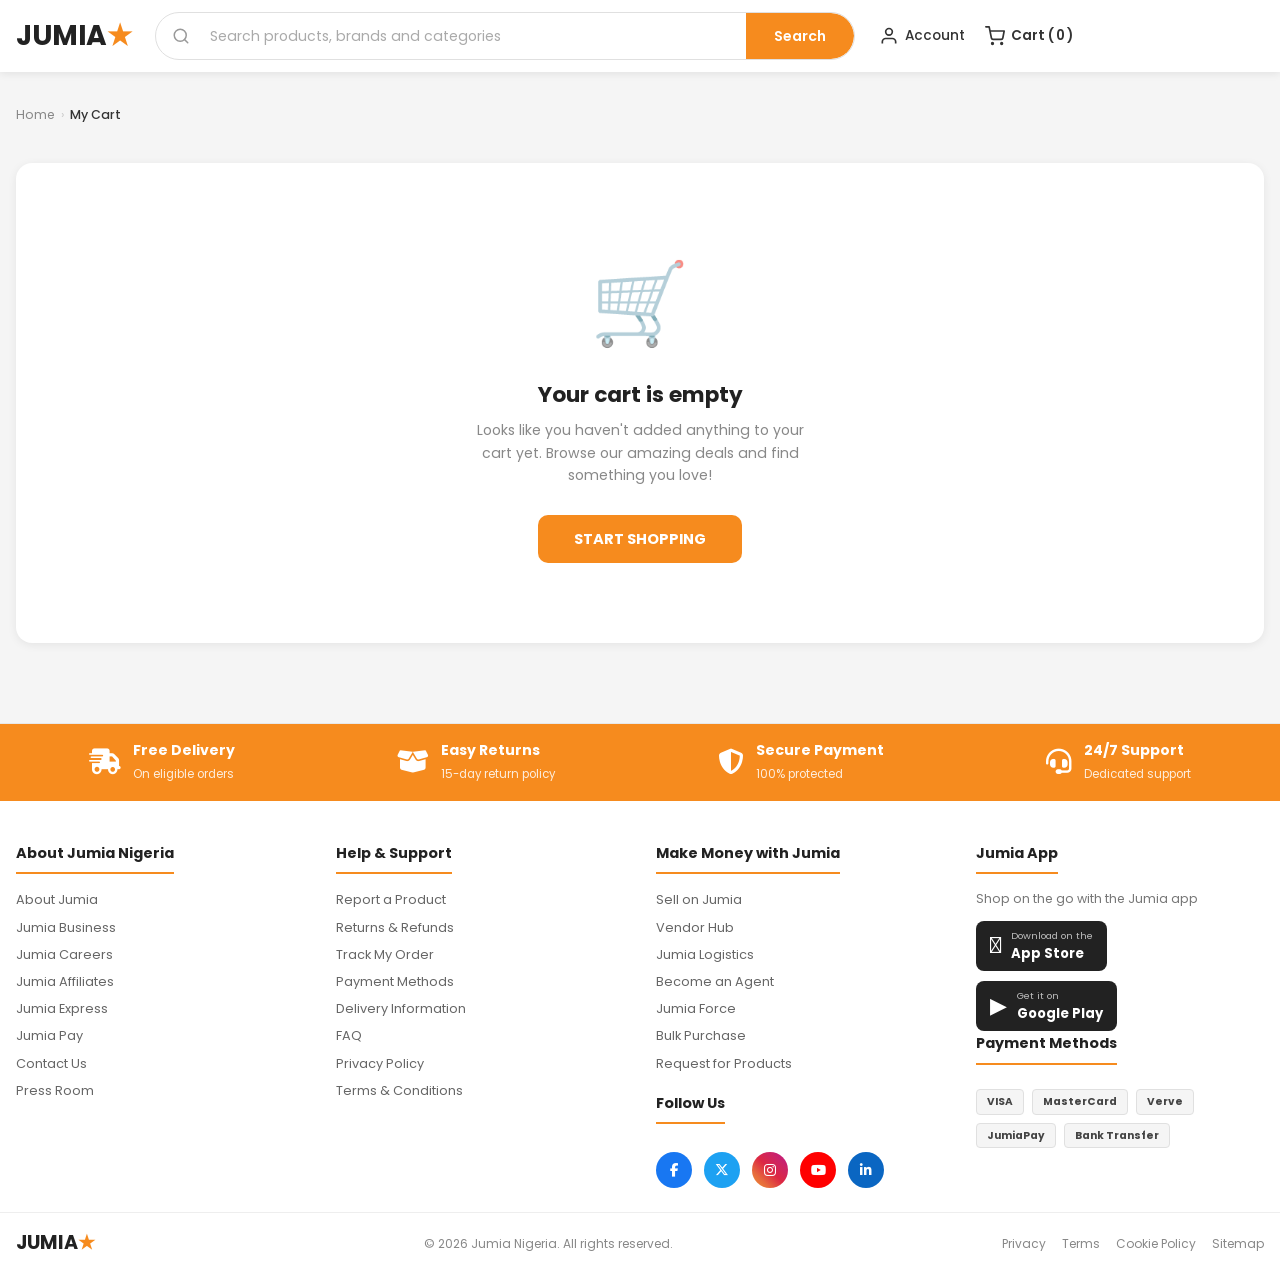
<file: cart.html>
<!DOCTYPE html>
<html lang="en">
<head>
  <meta charset="UTF-8" />
  <meta name="viewport" content="width=device-width, initial-scale=1.0" />
  <title>My Cart — Jumia Nigeria</title>
  <link rel="preconnect" href="https://fonts.googleapis.com" />
  <link rel="preconnect" href="https://fonts.gstatic.com" crossorigin />
  <link rel="stylesheet" href="https://cdnjs.cloudflare.com/ajax/libs/font-awesome/6.5.1/css/all.min.css">
  <link href="https://fonts.googleapis.com/css2?family=Poppins:wght@400;500;600;700&display=swap" rel="stylesheet" />
  <link rel="stylesheet" href="style.css" />
</head>
<body>
  <div class="toast" id="toast"></div>

  <!-- CHECKOUT MODAL -->
  <div class="checkout-overlay" id="checkoutOverlay">
    <div class="checkout-box">
      <button class="checkout-close" id="checkoutClose">&#10005;</button>
      <div id="checkoutContent">
        <div class="checkout-form" id="checkoutFormWrap">
          <h2>🛒 Complete Your Order</h2>
          <div class="form-group">
            <label class="form-label">Full Name</label>
            <input type="text" class="form-input" id="ckName" placeholder="e.g. Chukwuemeka Obi" />
          </div>
          <div class="form-group">
            <label class="form-label">Phone Number</label>
            <input type="tel" class="form-input" id="ckPhone" placeholder="+234 800 000 0000" />
          </div>
          <div class="form-group">
            <label class="form-label">Delivery Address</label>
            <input type="text" class="form-input" id="ckAddr" placeholder="House number, street, area" />
          </div>
          <div class="form-row">
            <div class="form-group">
              <label class="form-label">City</label>
              <input type="text" class="form-input" id="ckCity" placeholder="Lagos" />
            </div>
            <div class="form-group">
              <label class="form-label">State</label>
              <input type="text" class="form-input" id="ckState" placeholder="Lagos State" />
            </div>
          </div>
          <div class="form-group">
            <label class="form-label">Payment Method</label>
            <select class="form-input" id="ckPayment">
              <option>JumiaPay (Card / Bank Transfer)</option>
              <option>Pay on Delivery</option>
              <option>Visa / Mastercard</option>
              <option>Bank Transfer</option>
            </select>
          </div>
          <p style="font-size:.72rem;color:#aaa;line-height:1.5">Your order will be delivered in 2–4 business days. By placing this order you agree to Jumia's Terms & Conditions.</p>
          <button class="checkout-place-btn" id="placeOrderBtn">PLACE ORDER &#8594;</button>
        </div>
      </div>
    </div>
  </div>

  <!-- HEADER -->
  <header class="main-header">
    <div class="header-inner">
      <a href="index.html" class="logo">JUMIA<span class="logo-star">&#9733;</span></a>
      <form class="search-form" role="search" onsubmit="return false;">
        <span class="search-icon"><svg width="18" height="18" viewBox="0 0 24 24" fill="none" stroke="currentColor" stroke-width="2" stroke-linecap="round" stroke-linejoin="round"><circle cx="11" cy="11" r="8"/><line x1="21" y1="21" x2="16.65" y2="16.65"/></svg></span>
        <input type="search" class="search-input" placeholder="Search products, brands and categories" />
        <button type="submit" class="search-btn">Search</button>
      </form>
      <nav class="header-nav">
        <a href="index.html" class="nav-item">
          <svg width="20" height="20" viewBox="0 0 24 24" fill="none" stroke="currentColor" stroke-width="2"><path d="M20 21v-2a4 4 0 0 0-4-4H8a4 4 0 0 0-4 4v2"/><circle cx="12" cy="7" r="4"/></svg>
          <span>Account</span>
        </a>
        <a href="cart.html" class="nav-item cart-item">
          <svg width="20" height="20" viewBox="0 0 24 24" fill="none" stroke="currentColor" stroke-width="2" stroke-linecap="round" stroke-linejoin="round"><circle cx="9" cy="21" r="1"/><circle cx="20" cy="21" r="1"/><path d="M1 1h4l2.68 13.39a2 2 0 0 0 2 1.61h9.72a2 2 0 0 0 2-1.61L23 6H6"/></svg>
          <span>Cart (<span id="cartCount">0</span>)</span>
        </a>
      </nav>
    </div>
  </header>

  <!-- PAGE -->
  <main class="main-content" style="padding-bottom:0">
    <div class="content-container">

      <!-- breadcrumb -->
      <nav class="breadcrumb" style="display:flex;align-items:center;gap:6px;font-size:.78rem;color:#888;padding:14px 0">
        <a href="index.html" style="color:#888;transition:color .2s">Home</a>
        <span style="color:#ccc">›</span>
        <span style="color:#333;font-weight:500">My Cart</span>
      </nav>

      <div class="cart-page" id="cartPage">
        <!-- filled by JS -->
      </div>

    </div>
  </main>

  <!-- ===== FOOTER ===== -->
  <footer class="site-footer">
    <div class="footer-top">
      <div class="footer-top-inner">

  <div class="footer-feature">
    <span class="footer-feature-icon">
      <i class="fa-solid fa-truck-fast"></i>
    </span>
    <div class="footer-feature-text">
      <strong>Free Delivery</strong>
      <span>On eligible orders</span>
    </div>
  </div>

  <div class="footer-feature">
    <span class="footer-feature-icon">
      <i class="fa-solid fa-box-open"></i>
    </span>
    <div class="footer-feature-text">
      <strong>Easy Returns</strong>
      <span>15-day return policy</span>
    </div>
  </div>

  <div class="footer-feature">
    <span class="footer-feature-icon">
      <i class="fa-solid fa-shield-halved"></i>
    </span>
    <div class="footer-feature-text">
      <strong>Secure Payment</strong>
      <span>100% protected</span>
    </div>
  </div>

  <div class="footer-feature">
    <span class="footer-feature-icon">
      <i class="fa-solid fa-headset"></i>
    </span>
    <div class="footer-feature-text">
      <strong>24/7 Support</strong>
      <span>Dedicated support</span>
    </div>
  </div>
</div>
</div>
    <div class="footer-main">
      <div class="footer-col">
        <h4 class="footer-col-title">About Jumia Nigeria</h4>
        <nav class="footer-links">
          <a href="#">About Jumia</a>
          <a href="#">Jumia Business</a>
          <a href="#">Jumia Careers</a>
          <a href="#">Jumia Affiliates</a>
          <a href="#">Jumia Express</a>
          <a href="#">Jumia Pay</a>
          <a href="#">Contact Us</a>
          <a href="#">Press Room</a>
        </nav>
      </div>
      <div class="footer-col">
        <h4 class="footer-col-title">Help &amp; Support</h4>
        <nav class="footer-links">
          <a href="#">Report a Product</a>
          <a href="#">Returns &amp; Refunds</a>
          <a href="#">Track My Order</a>
          <a href="#">Payment Methods</a>
          <a href="#">Delivery Information</a>
          <a href="#">FAQ</a>
          <a href="#">Privacy Policy</a>
          <a href="#">Terms &amp; Conditions</a>
        </nav>
      </div>
      <div class="footer-col">
        <h4 class="footer-col-title">Make Money with Jumia</h4>
        <nav class="footer-links">
          <a href="#">Sell on Jumia</a>
          <a href="#">Vendor Hub</a>
          <a href="#">Jumia Logistics</a>
          <a href="#">Become an Agent</a>
          <a href="#">Jumia Force</a>
          <a href="#">Bulk Purchase</a>
          <a href="#">Request for Products</a>
        </nav>
        <h4 class="footer-col-title" style="margin-top:20px;">Follow Us</h4>
        <div class="footer-social">
          <a href="#" class="social-btn social-fb" aria-label="Facebook">
            <i class="fa-brands fa-facebook-f"></i>
          </a>
          <a href="#" class="social-btn social-tw" aria-label="Twitter">
            <i class="fa-brands fa-x-twitter"></i>
          </a>
          <a href="#" class="social-btn social-ig" aria-label="Instagram">
            <i class="fa-brands fa-instagram"></i>
          </a>
          <a href="#" class="social-btn social-yt" aria-label="YouTube">
            <i class="fa-brands fa-youtube"></i>
          </a>
          <a href="#" class="social-btn social-li" aria-label="LinkedIn">
            <i class="fa-brands fa-linkedin-in"></i>
          </a>
        </div>
      </div>
      <div class="footer-col">
        <h4 class="footer-col-title">Jumia App</h4>
        <p class="footer-app-subtitle">Shop on the go with the Jumia app</p>
        <div class="footer-apps">
          <a href="#" class="app-btn">
            <span class="app-btn-icon">&#63743;</span>
            <div class="app-btn-text"><small>Download on the</small><strong>App Store</strong></div>
          </a>
          <a href="#" class="app-btn">
            <span class="app-btn-icon">&#9654;</span>
            <div class="app-btn-text"><small>Get it on</small><strong>Google Play</strong></div>
          </a>
        </div>
        <h4 class="footer-col-title footer-payment-title">Payment Methods</h4>
        <div class="payment-icons">
          <span class="pay-badge">VISA</span>
          <span class="pay-badge">MasterCard</span>
          <span class="pay-badge">Verve</span>
          <span class="pay-badge">JumiaPay</span>
          <span class="pay-badge">Bank Transfer</span>
        </div>
      </div>
    </div>
    <div class="footer-bottom">
      <div class="footer-bottom-inner">
        <span class="footer-logo-text">JUMIA<span class="star">&#9733;</span></span>
        <p>&copy; 2026 Jumia Nigeria. All rights reserved.</p>
        <div class="footer-bottom-links">
          <a href="#">Privacy</a>
          <a href="#">Terms</a>
          <a href="#">Cookie Policy</a>
          <a href="#">Sitemap</a>
        </div>
      </div>
    </div>
  </footer>


<script>
function fmt(n){return '₦\u00A0'+n.toLocaleString('en-NG');}
function getCart(){try{return JSON.parse(localStorage.getItem('jumia_cart')||'[]');}catch(e){return[];}}
function saveCart(c){localStorage.setItem('jumia_cart',JSON.stringify(c));}
function showToast(msg){var t=document.getElementById('toast');t.textContent=msg;t.classList.add('show');setTimeout(function(){t.classList.remove('show');},2500);}

var DELIVERY = 1500;
var PROMO_CODES = { 'JUMIA10': 0.10, 'SAVE20': 0.20, 'WELCOME': 0.05 };
var appliedDiscount = 0;

function renderCart(){
  var cart=getCart();
  var page=document.getElementById('cartPage');
  document.getElementById('cartCount').textContent=cart.reduce(function(s,i){return s+i.qty;},0);

  if(!cart.length){
    page.innerHTML='<div class="empty-cart"><div class="empty-icon">🛒</div><h2 class="empty-title">Your cart is empty</h2><p class="empty-sub">Looks like you haven\'t added anything to your cart yet. Browse our amazing deals and find something you love!</p><a href="index.html" class="empty-cta">START SHOPPING</a></div>';
    return;
  }

  var subtotal=cart.reduce(function(s,i){return s+i.price*i.qty;},0);
  var originalTotal=cart.reduce(function(s,i){
    /* try to estimate original price from product data; fallback to 1.1× */
    return s+i.price*i.qty;
  },0);
  var discount=Math.round(subtotal*appliedDiscount);
  var total=subtotal-discount+DELIVERY;

  /* LEFT: item list */
  var listHtml='<div class="cart-left"><div class="cart-header-bar"><h2 class="cart-title">My Cart <span class="cart-count-badge">'+cart.length+' item'+(cart.length>1?'s':'')+'</span></h2><button class="cart-clear-btn" id="clearCartBtn">🗑 Clear cart</button></div><div class="cart-items-list" id="cartItemsList">';

  cart.forEach(function(item, idx){
    var meta=[];
    if(item.color) meta.push(item.color);
    if(item.storage) meta.push(item.storage);
    listHtml+='<div class="cart-item-card" data-idx="'+idx+'">'
      +'<div class="cart-item-emoji"><img src="'+(item.images ? item.images[0] : item.emoji)+'" class="cart-product-img"></div>'
      +'<div class="cart-item-body">'
        +'<p class="cart-item-name">'+item.name+'</p>'
        +(meta.length?'<p class="cart-item-meta">'+meta.join(' · ')+'</p>':'')
        +'<p class="cart-item-price">'+fmt(item.price)+' <span class="cart-item-unit">each</span></p>'
        +'<div class="cart-item-actions">'
          +'<div class="qty-ctrl-sm">'
            +'<button class="qty-btn-sm" data-action="minus" data-idx="'+idx+'">&#8722;</button>'
            +'<span class="qty-num-sm">'+item.qty+'</span>'
            +'<button class="qty-btn-sm" data-action="plus" data-idx="'+idx+'">&#43;</button>'
          +'</div>'
          +'<button class="cart-remove-btn" data-remove="'+idx+'">🗑 Remove</button>'
          +'<span class="cart-item-subtotal">'+fmt(item.price*item.qty)+'</span>'
        +'</div>'
      +'</div>'
    +'</div>';
  });

  listHtml+='</div></div>'; /* close cart-left */

  /* RIGHT: summary */
  listHtml+='<aside class="cart-summary">'
    +'<p class="summary-title">Order Summary</p>'
    +'<div class="summary-row"><span>Subtotal ('+cart.reduce(function(s,i){return s+i.qty;},0)+' items)</span><span class="val">'+fmt(subtotal)+'</span></div>'
    +(appliedDiscount?'<div class="summary-row"><span>Promo discount ('+Math.round(appliedDiscount*100)+'%)</span><span class="val summary-discount">- '+fmt(discount)+'</span></div>':'')
    +'<div class="summary-row"><span>Delivery fee</span><span class="val">'+fmt(DELIVERY)+'</span></div>'
    +'<div class="summary-row total"><span>Total</span><span class="val">'+fmt(total)+'</span></div>'
    +'<div class="summary-promo">'
      +'<input type="text" class="promo-input" id="promoInput" placeholder="Enter promo code" />'
      +'<button class="promo-apply" id="promoApply">Apply</button>'
    +'</div>'
    +'<button class="checkout-btn" id="checkoutBtn">PROCEED TO CHECKOUT &#8594;</button>'
    +'<a href="index.html" class="continue-btn">&#8592; Continue Shopping</a>'
    +'<div style="font-size:.72rem;color:#aaa;text-align:center">Secure checkout powered by</div>'
    +'<div class="payment-badges-row"><span class="pay-badge-sm">VISA</span><span class="pay-badge-sm">MasterCard</span><span class="pay-badge-sm">JumiaPay</span><span class="pay-badge-sm">Verve</span><span class="pay-badge-sm">Bank Transfer</span></div>'
  +'</aside>';

  page.innerHTML=listHtml;

  /* Quantity buttons */
  document.querySelectorAll('.qty-btn-sm').forEach(function(btn){
    btn.addEventListener('click',function(){
      var c=getCart();
      var i=parseInt(btn.dataset.idx);
      if(btn.dataset.action==='plus'){c[i].qty++;}
      else{if(c[i].qty>1)c[i].qty--;else{c.splice(i,1);}}
      saveCart(c);renderCart();
    });
  });

  /* Remove buttons */
  document.querySelectorAll('.cart-remove-btn').forEach(function(btn){
    btn.addEventListener('click',function(){
      var c=getCart();
      var name=c[parseInt(btn.dataset.remove)].name.substring(0,25)+'…';
      c.splice(parseInt(btn.dataset.remove),1);
      saveCart(c);renderCart();
      showToast('Removed: '+name);
    });
  });

  /* Clear cart */
  var clearBtn=document.getElementById('clearCartBtn');
  if(clearBtn){clearBtn.addEventListener('click',function(){if(confirm('Remove all items from your cart?')){saveCart([]);appliedDiscount=0;renderCart();}});}

  /* Promo code */
  var promoApply=document.getElementById('promoApply');
  if(promoApply){
    promoApply.addEventListener('click',function(){
      var code=(document.getElementById('promoInput').value||'').toUpperCase().trim();
      if(PROMO_CODES[code]!==undefined){
        appliedDiscount=PROMO_CODES[code];
        renderCart();
        showToast('✓ Promo code applied! '+Math.round(appliedDiscount*100)+'% off');
      }else{
        showToast('✗ Invalid promo code. Try: JUMIA10');
      }
    });
  }

  /* Checkout button */
  var ckBtn=document.getElementById('checkoutBtn');
  if(ckBtn){ckBtn.addEventListener('click',function(){
    document.getElementById('checkoutOverlay').classList.add('active');
    document.body.style.overflow='hidden';
  });}
}

/* ===== CHECKOUT MODAL ===== */
document.getElementById('checkoutClose').addEventListener('click',function(){
  document.getElementById('checkoutOverlay').classList.remove('active');
  document.body.style.overflow='';
});
document.getElementById('checkoutOverlay').addEventListener('click',function(e){
  if(e.target===this){this.classList.remove('active');document.body.style.overflow='';}
});

document.getElementById('placeOrderBtn').addEventListener('click',function(){
  var name=document.getElementById('ckName').value.trim();
  var phone=document.getElementById('ckPhone').value.trim();
  var addr=document.getElementById('ckAddr').value.trim();
  var city=document.getElementById('ckCity').value.trim();
  if(!name||!phone||!addr||!city){showToast('⚠ Please fill in all required fields');return;}

  /* show success */
  var orderNum='JM-'+Math.floor(Math.random()*900000+100000);
  document.getElementById('checkoutContent').innerHTML=
    '<div class="checkout-success">'
    +'<div class="big-check">✅</div>'
    +'<h2>Order Placed Successfully!</h2>'
    +'<p>Thank you, <strong>'+name+'</strong>! Your order has been confirmed and will be delivered to <strong>'+city+'</strong> in 2–4 business days.</p>'
    +'<div class="order-num">Order #'+orderNum+'</div>'
    +'<p style="font-size:.75rem;color:#aaa;margin-top:4px">You will receive an SMS confirmation on '+phone+'</p>'
    +'<button onclick="clearAndClose()" style="background:#f68b1e;color:#fff;font-size:.9rem;font-weight:700;padding:12px 28px;border-radius:10px;border:none;cursor:pointer;font-family:inherit;margin-top:8px;width:100%">CONTINUE SHOPPING</button>'
    +'</div>';
});

function clearAndClose(){
  saveCart([]);
  appliedDiscount=0;
  document.getElementById('checkoutOverlay').classList.remove('active');
  document.body.style.overflow='';
  renderCart();
}

/* INIT */
renderCart();
</script>
</body>
</html>
</file>
<file: style.css>
/* === RESET & BASE === */
*, *::before, *::after {
  margin: 0;
  padding: 0;
  box-sizing: border-box;
}

html {
  font-size: 16px;
  scroll-behavior: smooth;
}

body {
  font-family: 'Poppins', sans-serif;
  font-weight: 400;
  color: #333;
  background: #f5f5f5;
  line-height: 1.5;
}

a {
  text-decoration: none;
  color: inherit;
}

ul {
  list-style: none;
}

button {
  cursor: pointer;
  border: none;
  background: none;
  font-family: inherit;
}

input,
select {
  font-family: inherit;
  border: none;
  outline: none;
}


/* new product image */
.product-img-wrap {
  height: 150px;
  display: flex;
  align-items: center;
  justify-content: center;
  background: #f5f5f5;
  overflow: hidden;
}

.product-img-wrap img {
  max-width: 100%;
  max-height: 100%;
  object-fit: contain; /* keeps proportions */
}
/* =========================================
   LAYOUT CONTAINERS
   ========================================= */
.content-container {
  max-width: 1280px;
  margin: 0 auto;
  padding: 0 16px;
}

/* =========================================
   UTILITY BAR
   ========================================= */
.utility-bar {
  background: #f0f0f0;
  height: 40px;
  border-bottom: 1px solid #e0e0e0;
}

.utility-inner {
  max-width: 1280px;
  margin: 0 auto;
  padding: 0 16px;
  height: 100%;
  display: flex;
  align-items: center;
  justify-content: space-between;
}

.utility-sell {
  color: #f68b1e;
  font-size: 0.8rem;
  font-weight: 600;
  display: flex;
  align-items: center;
  gap: 4px;
  transition: opacity 0.2s;
}

.utility-sell:hover {
  opacity: 0.75;
}

.utility-center {
  display: flex;
  align-items: center;
  gap: 24px;
}

.utility-logo {
  font-size: 1rem;
  font-weight: 700;
  color: #222;
}

.utility-logo .star {
  color: #f68b1e;
}

.utility-service {
  font-size: 0.78rem;
  font-weight: 600;
  color: #555;
}

.utility-nav {
  display: flex;
  align-items: center;
  gap: 20px;
}

.utility-nav a {
  font-size: 0.78rem;
  color: #444;
  font-weight: 500;
  transition: color 0.2s;
}

.utility-nav a:hover {
  color: #f68b1e;
}

/* === MAIN HEADER ==== */
.main-header {
  background: #fff;
  box-shadow: 0 2px 8px rgba(0, 0, 0, 0.08);
  position: sticky;
  top: 0;
  z-index: 200;
}

.header-inner {
  max-width: 1280px;
  margin: 0 auto;
  padding: 12px 16px;
  display: flex;
  align-items: center;
  gap: 24px;
}

.logo {
  font-size: 1.75rem;
  font-weight: 700;
  color: #222;
  letter-spacing: -0.5px;
  white-space: nowrap;
  flex-shrink: 0;
}

.logo-star {
  color: #f68b1e;
}

.search-form {
  flex: 1;
  display: flex;
  align-items: center;
  border: 1.5px solid #e0e0e0;
  border-radius: 50px;
  overflow: hidden;
  background: #fff;
  transition: border-color 0.2s, box-shadow 0.2s;
  max-width: 700px;
}

.search-form:focus-within {
  border-color: #f68b1e;
  box-shadow: 0 0 0 3px rgba(246, 139, 30, 0.12);
}

.search-icon {
  display: flex;
  align-items: center;
  padding: 0 12px 0 16px;
  color: #999;
  flex-shrink: 0;
}

.search-input {
  flex: 1;
  padding: 11px 8px;
  font-size: 0.88rem;
  color: #333;
  background: transparent;
}

.search-input::placeholder {
  color: #aaa;
}

.search-btn {
  background: #f68b1e;
  color: #fff;
  font-size: 0.88rem;
  font-weight: 600;
  padding: 0 28px;
  min-height: 46px;
  border-radius: 0 50px 50px 0;
  transition: background 0.2s;
  white-space: nowrap;
}

.search-btn:hover {
  background: #e07a10;
}

.header-nav {
  display: flex;
  align-items: center;
  gap: 20px;
  flex-shrink: 0;
}

.nav-item {
  display: flex;
  align-items: center;
  gap: 6px;
  font-size: 0.85rem;
  font-weight: 500;
  color: #333;
  transition: color 0.2s;
  white-space: nowrap;
  cursor: pointer;
}

.nav-item:hover {
  color: #f68b1e;
}

.nav-item svg {
  flex-shrink: 0;
}

.nav-item span {
  display: flex;
  align-items: center;
  gap: 2px;
}

.chevron {
  opacity: 0.6;
}

.cart-item {
  font-weight: 600;
}

/* === MAIN CONTENT ==== */
.main-content {
  padding: 20px 0 0;
}

/* === HERO GRID (3-COLUMN) ==== */
.hero-grid {
  display: grid;
  grid-template-columns: 20% 55% 25%;
  gap: 16px;
  align-items: start;
}

/* === CATEGORY SIDEBAR ==== */
.category-sidebar {
  background: #fff;
  border-radius: 12px;
  box-shadow: 0 2px 10px rgba(0, 0, 0, 0.07);
  overflow: hidden;
}

.category-list {
  padding: 8px 0;
}

.category-item {
  display: flex;
  align-items: center;
  gap: 10px;
  padding: 10px 16px;
  font-size: 0.83rem;
  font-weight: 500;
  color: #333;
  cursor: pointer;
  transition: background 0.2s, color 0.2s;
}

.category-item:hover {
  background: #fff5eb;
  color: #f68b1e;
}

.category-item svg {
  flex-shrink: 0;
  opacity: 0.65;
  transition: opacity 0.2s;
}

.category-item:hover svg {
  opacity: 1;
  stroke: #f68b1e;
}

.category-more {
  color: #555;
  border-top: 1px solid #f0f0f0;
  margin-top: 4px;
  padding-top: 12px;
}

/* == HERO BANNER == */
.hero-banner {
  width: 100%;
  height: 350px;
  border-radius: 16px;
  box-shadow: 0 4px 20px rgba(246, 139, 30, 0.3);
  position: relative;
  overflow: hidden;
  min-height: 360px;
  display: flex;
  flex-direction: column;
  justify-content: space-between;
}


.hero-slider {
  position: relative;
  width: 100%;
  overflow: hidden;
}

.hero-track {
  display: flex;
  transition: transform 0.6s ease-in-out;
}

.hero-banner {
  min-width: 100%;
  box-sizing: border-box;
  padding: 40px 20px;
}

/* Responsive layout */
.banner-content{
  position:relative;
  z-index:2;
  height:100%;
  display:flex;
  align-items:center;
}

.banner-bg{
  position:absolute;
  top:0;
  left:0;
  width:100%;
  height:100%;
  object-fit:cover;
}
.banner-text {
  flex: 1 1 50%;
}

.banner-image-area {
  flex: 1 1 40%;
  text-align: center;
}

.banner-headline {
  font-size: 2.5rem;
}

@media (max-width: 768px) {
  .banner-content {
    flex-direction: column;
    text-align: center;
  }

  .banner-text,
  .banner-image-area {
    flex: 1 1 100%;
  }

  .banner-headline {
    font-size: 1.8rem;
  }
}
.banner-content {
  display: flex;
  align-items: center;
  justify-content: space-between;
  padding: 40px 40px 24px;
  flex: 1;
}

.banner-text {
  display: flex;
  flex-direction: column;
  gap: 12px;
  max-width: 55%;
}

.banner-brand {
  font-size: 1.4rem;
  font-weight: 700;
  color: #fff;
  line-height: 1.15;
}

.banner-delivery-text {
  font-size: 1.2rem;
  letter-spacing: 2px;
}

.banner-headline {
  font-size: 1.9rem;
  font-weight: 700;
  color: #fff;
  line-height: 1.2;
  text-shadow: 0 2px 4px rgba(0, 0, 0, 0.15);
}

.banner-sub {
  font-size: 1rem;
  color: rgba(255, 255, 255, 0.92);
}

.banner-terms {
  font-size: 0.72rem;
  color: rgba(255, 255, 255, 0.7);
  margin-top: 8px;
}

.banner-image-area {
  display: flex;
  align-items: center;
  justify-content: center;
  flex: 1;
}

.banner-truck-wrap {
  position: relative;
}

.truck-icon {
  font-size: 5rem;
  filter: drop-shadow(0 8px 16px rgba(0, 0, 0, 0.3));
  transform: scaleX(-1);
  display: block;
}

.banner-delivery-badge {
  position: absolute;
  bottom: -16px;
  right: -10px;
  background: #fff;
  color: #f68b1e;
  font-size: 0.65rem;
  font-weight: 700;
  padding: 4px 8px;
  border-radius: 8px;
  line-height: 1.4;
  text-align: center;
  box-shadow: 0 2px 8px rgba(0, 0, 0, 0.15);
}

.banner-discover {
  position: absolute;
  bottom: 48px;
  right: 28px;
  background: rgba(255, 255, 255, 0.2);
  color: #fff;
  font-size: 0.78rem;
  font-weight: 700;
  padding: 8px 20px;
  border-radius: 8px;
  letter-spacing: 1px;
  border: 1.5px solid rgba(255, 255, 255, 0.5);
  backdrop-filter: blur(4px);
  transition: background 0.2s;
}

.banner-discover:hover {
  background: rgba(255, 255, 255, 0.35);
}

.banner-arrow-next {
  position: absolute;
  right: 12px;
  top: 50%;
  transform: translateY(-50%);
  width: 36px;
  height: 36px;
  background: rgba(255, 255, 255, 0.25);
  color: #fff;
  font-size: 1.4rem;
  border-radius: 50%;
  display: flex;
  align-items: center;
  justify-content: center;
  backdrop-filter: blur(4px);
  border: 1.5px solid rgba(255, 255, 255, 0.4);
  transition: background 0.2s;
}

.banner-arrow-next:hover {
  background: rgba(255, 255, 255, 0.45);
}

.carousel-dots {
  display: flex;
  align-items: center;
  justify-content: center;
  gap: 6px;
  padding-bottom: 16px;
}

.dot {
  width: 8px;
  height: 8px;
  border-radius: 50%;
  background: rgba(255, 255, 255, 0.5);
}

.dot.active {
  background: #fff;
  width: 20px;
  border-radius: 4px;
}

/* =========================================
   PROMO STACK (RIGHT SIDEBAR)
   ========================================= */
.promo-stack {
  display: flex;
  flex-direction: column;
  gap: 12px;
}

.promo-card {
  background: #fff;
  border-radius: 12px;
  box-shadow: 0 2px 8px rgba(0, 0, 0, 0.07);
  padding: 16px;
  display: flex;
  align-items: center;
  gap: 12px;
  transition: transform 0.2s, box-shadow 0.2s;
}

.promo-card:hover {
  transform: translateY(-2px);
  box-shadow: 0 6px 18px rgba(0, 0, 0, 0.1);
}

.promo-icon {
  flex-shrink: 0;
  width: 44px;
  height: 44px;
  background: #fff5eb;
  border-radius: 10px;
  display: flex;
  align-items: center;
  justify-content: center;
}

.promo-text {
  display: flex;
  flex-direction: column;
  gap: 2px;
}

.promo-text strong {
  font-size: 0.82rem;
  font-weight: 600;
  color: #222;
}

.promo-text span {
  font-size: 0.72rem;
  color: #888;
}

.promo-card--force {
  background: #f68b1e;
  flex-direction: column;
  align-items: center;
  justify-content: center;
  padding: 24px 16px;
  text-align: center;
  min-height: 120px;
  box-shadow: 0 4px 16px rgba(246, 139, 30, 0.35);
}

.promo-card--force:hover {
  transform: translateY(-3px);
  box-shadow: 0 8px 24px rgba(246, 139, 30, 0.4);
}

.force-content {
  display: flex;
  flex-direction: column;
  align-items: center;
  gap: 2px;
}

.force-title {
  font-size: 1rem;
  font-weight: 700;
  color: #fff;
  letter-spacing: 1px;
}

.force-subtitle {
  font-size: 1.6rem;
  font-weight: 700;
  color: #fff;
  letter-spacing: 2px;
}

.force-cta {
  margin-top: 8px;
  font-size: 0.88rem;
  font-weight: 700;
  color: #fff;
  border: 2px solid rgba(255, 255, 255, 0.7);
  border-radius: 6px;
  padding: 6px 20px;
  letter-spacing: 1px;
  transition: background 0.2s;
}

.promo-card--force:hover .force-cta {
  background: rgba(255, 255, 255, 0.15);
}

/* =========================================
   PROMO HORIZONTAL SCROLL SECTION
   ========================================= */
.promo-scroll-section {
  margin-top: 20px;
  background: #fff;
  border-radius: 12px;
  box-shadow: 0 2px 10px rgba(0, 0, 0, 0.07);
  padding: 20px;
  overflow: hidden;
}

.promo-scroll-track {
  display: flex;
  gap: 16px;
  overflow-x: auto;
  padding-bottom: 8px;
  scrollbar-width: none;
  -ms-overflow-style: none;
}

.promo-scroll-track::-webkit-scrollbar {
  display: none;
}

.scroll-card {
  flex-shrink: 0;
  width: 148px;
  cursor: pointer;
}

.scroll-card-img {
  width: 148px;
  height: 148px;
  border-radius: 12px;
  display: flex;
  align-items: center;
  justify-content: center;
  overflow: hidden;
  transition: transform 0.25s;
}

.scroll-card-img img{
  width:100%;
  height:100%;
  object-fit:contain;
}

.scroll-card:hover .scroll-card-img {
  transform: scale(1.03);
}

.scroll-card-caption {
  margin-top: 8px;
  font-size: 0.78rem;
  font-weight: 500;
  color: #333;
  text-align: center;
  line-height: 1.3;
}

.scroll-img-1 { 
  background: linear-gradient(135deg, #1a1a2e, #16213e); 
}
.scroll-img-2 {
   background: linear-gradient(135deg, #2d6a4f, #52b788); 
}
.scroll-img-3 {
   background: linear-gradient(135deg, #1d6a8a, #40a0c8); 
}
.scroll-img-4 {
   background: linear-gradient(135deg, #c0392b, #e74c3c); 
}
.scroll-img-5 {
   background: linear-gradient(135deg, #f8f9fa, #e9ecef); 
}
.scroll-img-6 {
   background: linear-gradient(135deg, #f68b1e, #ffa94d); 
}
.scroll-img-7 {
   background: linear-gradient(135deg, #e8f5e9, #c8e6c9); 
}
.scroll-img-8 {
   background: linear-gradient(135deg, #ff6b35, #f7931e); 
}

.scroll-badge {
  font-size: 0.8rem;
  font-weight: 700;
  color: #fff;
  text-align: center;
  line-height: 1.3;
  padding: 8px;
  text-shadow: 0 1px 3px rgba(0, 0, 0, 0.3);
}

.scroll-badge strong {
  display: block;
  font-size: 1.4rem;
}

.scroll-badge--light {
  color: #333;
  font-size: 2.5rem;
  text-shadow: none;
}

.scroll-badge--orange2 {
  color: #fff;
  font-size: 0.72rem;
}

.scroll-badge--orange2 strong {
  font-size: 1.5rem;
}

.scroll-badge--drinks {
  font-size: 2rem;
  text-shadow: none;
}

.scroll-badge--awoof {
  color: #fff;
  font-size: 0.8rem;
}

/* == FLASH SALES SECTION == */
.flash-sales-section {
  margin-top: 24px;
  background: #fff;
  border-radius: 12px;
  box-shadow: 0 2px 10px rgba(0, 0, 0, 0.07);
  overflow: hidden;
}

.flash-sales-header {
  background: #e63329;
  display: flex;
  align-items: center;
  justify-content: space-between;
  padding: 14px 20px;
}

.flash-sales-left {
  display: flex;
  align-items: center;
  gap: 10px;
}

.flash-icon {
  font-size: 1.4rem;
}

.flash-bar-icon{
  color:#f68b1e; /* or your existing color */
  font-size:18px;
}
.flash-title {
  font-size: 1.1rem;
  font-weight: 700;
  color: #fff;
}

.flash-timer {
  display: flex;
  align-items: center;
  gap: 8px;
}

.flash-timer-label {
  font-size: 0.88rem;
  color: rgba(255, 255, 255, 0.85);
  font-weight: 500;
}

.timer-display {
  display: flex;
  align-items: center;
  gap: 4px;
}

.timer-unit {
  background: rgba(0, 0, 0, 0.25);
  color: #fff;
  font-size: 1rem;
  font-weight: 700;
  padding: 4px 10px;
  border-radius: 6px;
  min-width: 40px;
  text-align: center;
  font-variant-numeric: tabular-nums;
}

.timer-sep {
  color: #fff;
  font-weight: 700;
  font-size: 1.1rem;
}

.flash-see-all {
  color: #fff;
  font-size: 0.85rem;
  font-weight: 600;
  display: flex;
  align-items: center;
  gap: 4px;
  opacity: 0.9;
  transition: opacity 0.2s;
}

.flash-see-all:hover {
  opacity: 1;
}

.flash-products-track {
  display: flex;
  gap: 0;
  overflow-x: auto;
  scrollbar-width: none;
  -ms-overflow-style: none;
  position: relative;
}

.flash-products-track::-webkit-scrollbar {
  display: none;
}

.flash-product {
  flex-shrink: 0;
  width: calc(100% / 6);
  min-width: 160px;
  padding: 16px 12px;
  border-right: 1px solid #f0f0f0;
  cursor: pointer;
  transition: background 0.2s;
  position: relative;
}

.flash-product:last-child {
  border-right: none;
}

.flash-product:hover {
  background: #fafafa;
}

.discount-badge {
  position: absolute;
  top: 12px;
  left: 12px;
  background: #f5ece2;
  color: #e58f0df8;
  font-size: 0.68rem;
  font-weight: 500;
  padding: 2px 6px;
  border-radius: 4px;
  z-index: 1;
}

.brand-badge {
  position: absolute;
  top: 12px;
  right: 12px;
  background: #1a3c6e;
  color: #fff;
  font-size: 0.6rem;
  font-weight: 600;
  padding: 2px 6px;
  border-radius: 4px;
  z-index: 1;
}

.product-img-wrap {
  width: 100%;
  aspect-ratio: 1;
  display: flex;
  align-items: center;
  justify-content: center;
  margin-bottom: 10px;
  border-radius: 8px;
  overflow: hidden;
  background: #f9f9f9;
}

.product-img-wrap span {
  font-size: 3.5rem;
}

.product-name {
  font-size: 0.75rem;
  color: #444;
  line-height: 1.3;
  margin-bottom: 8px;
  display: -webkit-box;
  -webkit-line-clamp: 2;
  -webkit-box-orient: vertical;
  overflow: hidden;
}

.product-price-new {
  font-size: 0.9rem;
  font-weight: 700;
  color: #333;
}

.product-price-old {
  font-size: 0.75rem;
  color: #aaa;
  text-decoration: line-through;
  margin-top: 1px;
}

.stock-bar-wrap {
  margin-top: 8px;
}

.stock-label {
  font-size: 0.65rem;
  color: #777;
  margin-bottom: 3px;
}

.stock-bar {
  height: 4px;
  background: #f0f0f0;
  border-radius: 2px;
  overflow: hidden;
}

.stock-fill {
  height: 100%;
  border-radius: 2px;
}

.stock-fill--critical { background: #e63329; }
.stock-fill--low      { background: #f68b1e; }
.stock-fill--mid      { background: #ffd700; }
.stock-fill--good     { background: #4caf50; }

.flash-products-track .arrow-btn {
  position: absolute;
  right: 0;
  top: 50%;
  transform: translateY(-50%);
  width: 36px;
  height: 60px;
  background: rgba(255, 255, 255, 0.95);
  border: 1px solid #eee;
  border-radius: 8px 0 0 8px;
  display: flex;
  align-items: center;
  justify-content: center;
  font-size: 1.2rem;
  color: #555;
  box-shadow: -2px 0 8px rgba(0, 0, 0, 0.08);
  transition: background 0.2s;
  z-index: 2;
}

.flash-products-track .arrow-btn:hover {
  background: #fff3e8;
  color: #f68b1e;
}

/* =========================================
   CATEGORY DEALS SECTION
   ========================================= */
.category-deals-section {
  margin-top: 24px;
  margin-bottom: 24px;
}

.category-deals-grid {
  display: grid;
  grid-template-columns: repeat(6, 1fr);
  gap: 16px;
}

.category-deal-card {
  background: #fff;
  border-radius: 12px;
  box-shadow: 0 2px 8px rgba(0, 0, 0, 0.07);
  overflow: hidden;
  cursor: pointer;
  transition: transform 0.2s, box-shadow 0.2s;
}

.category-deal-card:hover {
  transform: translateY(-3px);
  box-shadow: 0 8px 24px rgba(0, 0, 0, 0.1);
}

.category-deal-card:last-child {
  background: linear-gradient(135deg, #1a237e, #283593);
}

.deal-img-wrap {
  position: relative;
  padding: 8px;
}

.deal-img-circle {
  width: 100%;
  aspect-ratio: 1;
  border-radius: 50%;
  display: flex;
  align-items: center;
  justify-content: center;
  overflow: hidden;
}

.deal-img-circle span {
  font-size: 3.2rem;
}

.deal-img-circle img{
  width:60%;
  height:60%;
  object-fit:contain;
}

.deal-discount-tag {
  position: absolute;
  bottom: 14px;
  left: 50%;
  transform: translateX(-50%);
  background: #e63329;
  color: #fff;
  font-size: 0.7rem;
  font-weight: 700;
  padding: 4px 10px;
  border-radius: 20px;
  white-space: nowrap;
}

.deal-cat-name {
  text-align: center;
  padding: 8px 10px 14px;
  font-size: 0.82rem;
  font-weight: 600;
  color: #333;
}

.deal-promo-card {
  display: flex;
  flex-direction: column;
  align-items: center;
  justify-content: center;
  padding: 20px 12px;
  text-align: center;
  height: 100%;
}

.deal-promo-badge {
  font-size: 1rem;
  font-weight: 800;
  color: #f68b1e;
  line-height: 1.2;
  background: #fff;
  padding: 6px 10px;
  border-radius: 8px;
  margin-bottom: 8px;
}

.deal-promo-sub {
  font-size: 0.72rem;
  color: rgba(255, 255, 255, 0.85);
  font-weight: 500;
}

/* =========================================
   AUTH MODAL
   ========================================= */
.modal-overlay {
  display: none;
  position: fixed;
  inset: 0;
  background: rgba(0, 0, 0, 0.5);
  z-index: 1000;
  align-items: center;
  justify-content: center;
  backdrop-filter: blur(2px);
}

.modal-overlay.active {
  display: flex;
}

.modal-box {
  background: #fff;
  border-radius: 16px;
  width: 100%;
  max-width: 440px;
  padding: 40px 36px;
  position: relative;
  box-shadow: 0 20px 60px rgba(0, 0, 0, 0.2);
  animation: modalIn 0.25s ease;
}

@keyframes modalIn {
  from { opacity: 0; transform: scale(0.95) translateY(-10px); }
  to   { opacity: 1; transform: scale(1) translateY(0); }
}

.modal-close {
  position: absolute;
  top: 16px;
  right: 16px;
  width: 32px;
  height: 32px;
  border-radius: 50%;
  background: #f5f5f5;
  display: flex;
  align-items: center;
  justify-content: center;
  font-size: 1.1rem;
  color: #555;
  transition: background 0.2s;
  cursor: pointer;
  border: none;
}

.modal-close:hover {
  background: #ffe5cc;
  color: #f68b1e;
}

.modal-logo {
  font-size: 1.6rem;
  font-weight: 700;
  color: #222;
  text-align: center;
  margin-bottom: 4px;
}

.modal-logo .star {
  color: #f68b1e;
}

.modal-tagline {
  text-align: center;
  font-size: 0.82rem;
  color: #888;
  margin-bottom: 28px;
}

.modal-tabs {
  display: flex;
  border-bottom: 2px solid #f0f0f0;
  margin-bottom: 24px;
}

.modal-tab {
  flex: 1;
  padding: 10px;
  text-align: center;
  font-size: 0.88rem;
  font-weight: 600;
  color: #888;
  cursor: pointer;
  border-bottom: 2px solid transparent;
  margin-bottom: -2px;
  transition: color 0.2s, border-color 0.2s;
}

.modal-tab.active {
  color: #f68b1e;
  border-color: #f68b1e;
}

.modal-form {
  display: none;
  flex-direction: column;
  gap: 16px;
}

.modal-form.active {
  display: flex;
}

.form-group {
  display: flex;
  flex-direction: column;
  gap: 6px;
}

.form-label {
  font-size: 0.78rem;
  font-weight: 600;
  color: #444;
}

.form-input {
  width: 100%;
  padding: 11px 14px;
  border: 1.5px solid #e0e0e0;
  border-radius: 8px;
  font-size: 0.88rem;
  font-family: inherit;
  color: #333;
  transition: border-color 0.2s, box-shadow 0.2s;
  background: #fafafa;
}

.form-input:focus {
  outline: none;
  border-color: #f68b1e;
  box-shadow: 0 0 0 3px rgba(246, 139, 30, 0.1);
  background: #fff;
}

.form-input::placeholder {
  color: #bbb;
}

.form-row {
  display: grid;
  grid-template-columns: 1fr 1fr;
  gap: 12px;
}

.form-submit {
  background: #f68b1e;
  color: #fff;
  font-size: 0.92rem;
  font-weight: 700;
  padding: 13px;
  border-radius: 8px;
  border: none;
  cursor: pointer;
  transition: background 0.2s, transform 0.1s;
  letter-spacing: 0.3px;
}

.form-submit:hover {
  background: #e07a10;
}

.form-submit:active {
  transform: scale(0.99);
}

.form-divider {
  display: flex;
  align-items: center;
  gap: 10px;
  color: #ccc;
  font-size: 0.78rem;
}

.form-divider::before,
.form-divider::after {
  content: '';
  flex: 1;
  height: 1px;
  background: #eee;
}

.form-switch {
  text-align: center;
  font-size: 0.8rem;
  color: #888;
}

.form-switch a {
  color: #f68b1e;
  font-weight: 600;
  cursor: pointer;
}

.form-switch a:hover {
  text-decoration: underline;
}

.form-hint {
  font-size: 0.7rem;
  color: #aaa;
}

.form-terms {
  font-size: 0.7rem;
  color: #aaa;
  line-height: 1.5;
}

.form-terms a {
  color: #f68b1e;
}

.forgot-link {
  font-size: 0.78rem;
  color: #f68b1e;
  font-weight: 600;
  align-self: flex-end;
}

.password-wrap {
  position: relative;
}

.password-wrap .form-input {
  padding-right: 40px;
}

.pw-toggle {
  position: absolute;
  right: 12px;
  top: 50%;
  transform: translateY(-50%);
  cursor: pointer;
  color: #aaa;
  font-size: 0.85rem;
  transition: color 0.2s;
  user-select: none;
}

.pw-toggle:hover {
  color: #f68b1e;
}

.success-msg {
  display: none;
  flex-direction: column;
  align-items: center;
  gap: 12px;
  text-align: center;
  padding: 16px 0;
}

.success-msg .check {
  font-size: 3rem;
}

.success-msg h3 {
  font-size: 1.1rem;
  font-weight: 700;
  color: #222;
}

.success-msg p {
  font-size: 0.83rem;
  color: #777;
}

.success-msg .form-submit {
  width: 100%;
  margin-top: 8px;
}

.social-login-row {
  display: flex;
  gap: 10px;
  justify-content: center;
}

.social-login-btn {
  flex: 1;
  padding: 10px;
  border: 1.5px solid #e0e0e0;
  border-radius: 8px;
  font-size: 0.82rem;
  font-weight: 600;
  cursor: pointer;
  display: flex;
  align-items: center;
  justify-content: center;
  gap: 8px;
  background: #fff;
  transition: border-color 0.2s;
  font-family: inherit;
}

.social-login-btn:hover {
  border-color: #f68b1e;
}

/* Form validation states */
.form-input.error {
  border-color: #e63329;
}

.form-input.success-input {
  border-color: #4caf50;
}

.error-text {
  font-size: 0.7rem;
  color: #e63329;
  display: none;
}

.error-text.show {
  display: block;
}

/* =========================================
   SCROLL TO TOP BUTTON
   ========================================= */
.scroll-top-btn {
  position: fixed;
  bottom: 32px;
  right: 24px;
  width: 44px;
  height: 44px;
  background: #f68b1e;
  color: #fff;
  border-radius: 50%;
  display: none;
  align-items: center;
  justify-content: center;
  font-size: 1.2rem;
  box-shadow: 0 4px 16px rgba(246, 139, 30, 0.4);
  z-index: 150;
  transition: background 0.2s, transform 0.2s;
  border: none;
  cursor: pointer;
}

.scroll-top-btn:hover {
  background: #e07a10;
  transform: translateY(-2px);
}

.scroll-top-btn.visible {
  display: flex;
}

/* =========================================
   FOOTER
   ========================================= */
.site-footer {
  background: #fff;
  border-top: 1px solid #e8e8e8;
  margin-top: 32px;
}

.footer-top {
  background: #f68b1e;
  padding: 16px 0;
}

.footer-top-inner {
  max-width: 1280px;
  margin: 0 auto;
  padding: 0 16px;
  display: flex;
  align-items: center;
  justify-content: space-around;
  gap: 16px;
  flex-wrap: wrap;
}

.footer-feature {
  display: flex;
  align-items: center;
  gap: 12px;
  color: #fff;
}

.footer-feature-icon {
  font-size: 1.6rem;
}

.footer-feature-text strong {
  display: block;
  font-size: 0.88rem;
  font-weight: 700;
}

.footer-feature-text span {
  font-size: 0.72rem;
  opacity: 0.85;
}

.footer-main {
  max-width: 1280px;
  margin: 0 auto;
  padding: 40px 16px 24px;
  display: grid;
  grid-template-columns: repeat(4, 1fr);
  gap: 32px;
}

.footer-col-title {
  font-size: 0.9rem;
  font-weight: 700;
  color: #222;
  margin-bottom: 16px;
  padding-bottom: 8px;
  border-bottom: 2px solid #f68b1e;
  display: inline-block;
}

.footer-links {
  display: flex;
  flex-direction: column;
  gap: 8px;
}

.footer-links a {
  font-size: 0.8rem;
  color: #666;
  transition: color 0.2s;
}

.footer-links a:hover {
  color: #f68b1e;
}

.footer-apps {
  display: flex;
  flex-direction: column;
  gap: 10px;
  margin-top: 8px;
}

.app-btn {
  display: flex;
  align-items: center;
  gap: 10px;
  background: #222;
  color: #fff;
  border-radius: 8px;
  padding: 8px 14px;
  transition: background 0.2s;
  width: fit-content;
}

.app-btn:hover {
  background: #f68b1e;
}

.app-btn-icon {
  font-size: 1.4rem;
}

.app-btn-text {
  display: flex;
  flex-direction: column;
}

.app-btn-text small {
  font-size: 0.6rem;
  opacity: 0.7;
}

.app-btn-text strong {
  font-size: 0.82rem;
}

.footer-social {
  display: flex;
  gap: 12px;
  margin-top: 12px;
  flex-wrap: wrap;
}

.social-btn {
  width: 36px;
  height: 36px;
  border-radius: 50%;
  display: flex;
  align-items: center;
  justify-content: center;
  color: #fff;
  font-size: 0.85rem;
  font-weight: 700;
  transition: transform 0.2s, opacity 0.2s;
}

.social-btn:hover {
  transform: scale(1.1);
  opacity: 0.85;
}

.social-fb { background: #1877f2; }
.social-tw { background: #1da1f2; }
.social-ig { background: linear-gradient(45deg, #f09433, #e6683c, #dc2743, #cc2366, #bc1888); }
.social-yt { background: #ff0000; }
.social-li { background: #0a66c2; }

.footer-app-subtitle {
  font-size: 0.78rem;
  color: #777;
  margin-bottom: 12px;
}

.payment-icons {
  display: flex;
  gap: 8px;
  align-items: center;
  flex-wrap: wrap;
  margin-top: 8px;
}

.pay-badge {
  background: #f5f5f5;
  border: 1px solid #e0e0e0;
  border-radius: 4px;
  padding: 4px 10px;
  font-size: 0.65rem;
  font-weight: 700;
  color: #444;
}

.footer-bottom {
  border-top: 1px solid #eee;
  padding: 16px;
}

.footer-bottom-inner {
  max-width: 1280px;
  margin: 0 auto;
  display: flex;
  align-items: center;
  justify-content: space-between;
  flex-wrap: wrap;
  gap: 12px;
}

.footer-bottom p {
  font-size: 0.75rem;
  color: #888;
}

.footer-bottom-links {
  display: flex;
  gap: 16px;
}

.footer-bottom-links a {
  font-size: 0.75rem;
  color: #888;
  transition: color 0.2s;
}

.footer-bottom-links a:hover {
  color: #f68b1e;
}

.footer-logo-text {
  font-size: 1.2rem;
  font-weight: 700;
  color: #222;
}

.footer-logo-text .star {
  color: #f68b1e;
}

/* =========================================
   RESPONSIVE — TABLET (max-width: 1100px)
   ========================================= */
@media (max-width: 1100px) {
  .category-deals-grid {
    grid-template-columns: repeat(3, 1fr);
  }

  .flash-product {
    width: calc(100% / 4);
    min-width: 150px;
  }
}

/* =========================================
   RESPONSIVE — TABLET (max-width: 1024px)
   ========================================= */
@media (max-width: 1024px) {
  .hero-grid {
    grid-template-columns: 1fr 1fr;
  }

  .category-sidebar {
    grid-column: 1 / -1;
  }

  .category-list {
    display: flex;
    flex-wrap: wrap;
    padding: 8px;
    gap: 4px;
  }

  .category-item {
    padding: 8px 12px;
    border-radius: 8px;
  }

  .footer-main {
    grid-template-columns: repeat(2, 1fr);
  }
}

/* =========================================
   RESPONSIVE — MOBILE (max-width: 768px)
   ========================================= */
@media (max-width: 768px) {
  .utility-center {
    display: none;
  }

  .header-inner {
    flex-wrap: wrap;
    gap: 12px;
    padding: 12px;
  }

  .logo {
    font-size: 1.4rem;
  }

  .search-form {
    width: 100%;
    order: 3;
    flex-basis: 100%;
    max-width: 100%;
  }

  .header-nav {
    margin-left: auto;
    gap: 12px;
  }

  .nav-item span {
    display: none;
  }

  .hero-grid {
    grid-template-columns: 1fr;
  }

  .banner-content {
    padding: 24px;
    flex-direction: column;
  }

  .banner-text {
    max-width: 100%;
  }

  .banner-headline {
    font-size: 1.4rem;
  }

  .banner-image-area {
    display: none;
  }

  .banner-discover {
    bottom: 36px;
    right: 16px;
  }

  .flash-product {
    width: calc(100% / 2);
    min-width: 140px;
  }

  .category-deals-grid {
    grid-template-columns: repeat(2, 1fr);
  }

  .footer-main {
    grid-template-columns: 1fr;
    gap: 20px;
  }

  .footer-top-inner {
    justify-content: flex-start;
    gap: 20px;
  }

  .footer-bottom-inner {
    flex-direction: column;
    text-align: center;
  }

  .scroll-card {
    width: 120px;
  }

  .scroll-card-img {
    width: 120px;
    height: 120px;
  }

  .modal-box {
    margin: 0 16px;
    padding: 28px 20px;
  }

  .form-row {
    grid-template-columns: 1fr;
  }
}

/* =========================================
   CATEGORY DEAL CIRCLE BACKGROUNDS
   ========================================= */
.deal-circle-phones    { background: linear-gradient(135deg, #e3f2fd, #bbdefb); }
.deal-circle-appliances { background: linear-gradient(135deg, #f3e5f5, #e1bee7); }
.deal-circle-fashion   { background: linear-gradient(135deg, #fce4ec, #f8bbd0); }
.deal-circle-tv        { background: linear-gradient(135deg, #e8f5e9, #c8e6c9); }
.deal-circle-beauty    { background: linear-gradient(135deg, #fff8e1, #ffecb3); }

/* =========================================
   FLASH PRODUCT AS ANCHOR LINK
   ========================================= */
a.flash-product {
  display: block;
  text-decoration: none;
  color: inherit;
}

a.flash-product:hover {
  background: #fafafa;
}
 .breadcrumb{display:flex;align-items:center;gap:6px;font-size:.78rem;color:#888;padding:14px 0;flex-wrap:wrap}    .breadcrumb a{color:#888;transition:color .2s}.breadcrumb a:hover{color:#f68b1e}
  .breadcrumb-sep{color:#ccc}.breadcrumb-current{color:#333;font-weight:500}

  .product-page{display:grid;grid-template-columns:1fr 1fr;gap:32px;padding:0 0 40px}

  /* gallery */
  .product-gallery{
    display:flex;
    flex-direction:column;
    gap:12px
  }
  .gallery-main{
    background:#fff;
    width:420px;
    height:420px;
    border-radius:16px;
    box-shadow:0 2px 16px rgba(0,0,0,.08);
    display:flex;
    align-items:center;
    justify-content:center;
    padding:48px;
    position:relative;
    min-height:360px;
    overflow:hidden
  }
  .gallery-main img{
  width:100%;
  height:100%;
  object-fit:contain;
  }
  .gallery-thumb img{
  width:100%;
  height:100%;
  object-fit:cover;
  border-radius:8px;
  }
  .gallery-main-emoji{
    filter:drop-shadow(0 8px 24px rgba(0,0,0,.12));
    transition:transform .35s ease;
    display:block;
    text-align:center
  }
  .gallery-main:hover .gallery-main-emoji{
    transform:scale(1.06)
  }
  .gallery-discount-tag{
    position:absolute;
    top:16px;
    left:16px;
    background:#e63329;
    color:#fff;
    font-size:.72rem;
    font-weight:700;
    padding:4px 10px;
    border-radius:6px
  }
  .gallery-thumbs{
    display:flex;
    gap:10px
  }
  .gallery-thumb{
    width:72px;
    height:72px;
    background:#fff;
    border:2px solid #e0e0e0;
    border-radius:10px;
    display:flex;
    align-items:center;
    justify-content:center;
    font-size:2rem;
    cursor:pointer;
    transition:border-color .2s;
    flex-shrink:0
  }
  .gallery-thumb.active,.gallery-thumb:hover{
    border-color:#f68b1e
  }

  /* info */
  .product-info{display:flex;flex-direction:column;gap:18px}
  .product-brand-tag{font-size:.72rem;font-weight:600;color:#f68b1e;background:#fff5eb;padding:3px 10px;border-radius:20px;width:fit-content}
  .product-title{font-size:1.35rem;font-weight:700;color:#222;line-height:1.35}
  .product-rating-row{display:flex;align-items:center;gap:10px;flex-wrap:wrap}
  .stars{color:#f68b1e;font-size:.92rem;letter-spacing:1px}
  .rating-count{font-size:.75rem;color:#888}.rating-sold{font-size:.75rem;color:#888}.rating-sep{color:#ddd}

  .price-block{background:#fff8f0;border-radius:12px;padding:16px 20px;display:flex;flex-direction:column;gap:6px}
  .price-new{font-size:1.85rem;font-weight:700;color:#e63329}
  .price-old-row{display:flex;align-items:center;gap:10px}
  .price-old{font-size:.95rem;color:#aaa;text-decoration:line-through}
  .price-save{font-size:.78rem;font-weight:600;color:#4caf50;background:#e8f5e9;padding:2px 8px;border-radius:20px}

  .flash-bar{background:#e63329,#a110e0;border-radius:10px;padding:10px 16px;display:flex;align-items:center;gap:10px}
  .flash-bar-icon{font-size:1.1rem}
  .flash-bar-label{font-size:.78rem;color:rgba(255,255,255,.9);font-weight:500}
  .flash-bar-timer{margin-left:auto;display:flex;align-items:center;gap:3px}
  .flash-bar-unit{background:rgba(0,0,0,.25);color:#fff;font-size:.85rem;font-weight:700;padding:3px 7px;border-radius:5px;min-width:30px;text-align:center}
  .flash-bar-sep{color:#fff;font-weight:700;font-size:.9rem}

  .stock-wrap{display:flex;flex-direction:column;gap:5px}
  .stock-top{display:flex;align-items:center;justify-content:space-between}
  .stock-bar-lbl{font-size:.78rem;color:#777}
  .stock-bar-txt{font-size:.74rem;color:#e63329;font-weight:600}
  .stock-bar-bg{height:6px;background:#f0f0f0;border-radius:3px;overflow:hidden}
  .stock-bar-fill{height:100%;border-radius:3px;background:#e63329}

  .variant-section{display:flex;flex-direction:column;gap:8px}
  .variant-lbl{font-size:.82rem;font-weight:600;color:#444}
  .variant-opts{display:flex;gap:8px;flex-wrap:wrap}
  .variant-btn{padding:6px 14px;border:1.5px solid #e0e0e0;border-radius:8px;font-size:.76rem;font-weight:500;cursor:pointer;background:#fff;font-family:inherit;transition:border-color .2s,background .2s,color .2s}
  .variant-btn:hover,.variant-btn.active{border-color:#f68b1e;background:#fff5eb;color:#f68b1e}

  .qty-row{display:flex;align-items:center;gap:12px}
  .qty-lbl{font-size:.82rem;font-weight:600;color:#444}
  .qty-ctrl{display:flex;align-items:center;border:1.5px solid #e0e0e0;border-radius:8px;overflow:hidden}
  .qty-btn{width:38px;height:38px;display:flex;align-items:center;justify-content:center;font-size:1.1rem;background:#f9f9f9;cursor:pointer;border:none;font-family:inherit;transition:background .2s}
  .qty-btn:hover{background:#fff5eb;color:#f68b1e}
  .qty-num{width:50px;text-align:center;font-size:.9rem;font-weight:600;color:#333;border-left:1.5px solid #e0e0e0;border-right:1.5px solid #e0e0e0;line-height:38px}

  .cta-row{display:flex;gap:10px}
  .btn-cart{flex:1;background:#f68b1e;color:#fff;font-size:.92rem;font-weight:700;padding:14px;border-radius:10px;border:none;cursor:pointer;font-family:inherit;transition:background .2s,transform .1s;display:flex;align-items:center;justify-content:center;gap:8px}
  .btn-cart:hover{background:#e07a10}.btn-cart:active{transform:scale(.99)}
  .btn-cart.added{background:#4caf50}
  .btn-wish{width:52px;height:52px;border:1.5px solid #e0e0e0;border-radius:10px;background:#fff;display:flex;align-items:center;justify-content:center;font-size:1.4rem;cursor:pointer;transition:border-color .2s,transform .2s;flex-shrink:0}
  .btn-wish:hover{border-color:#e63329;transform:scale(1.05)}.btn-wish.wished{color:#e63329;border-color:#e63329}

  .delivery-box{background:#fff;border-radius:12px;border:1px solid #f0f0f0;padding:16px 20px;display:flex;flex-direction:column;gap:12px}
  .del-row{display:flex;align-items:flex-start;gap:12px}
  .del-icon{font-size:1.3rem;flex-shrink:0;margin-top:2px}
  .del-text strong{display:block;font-size:.82rem;font-weight:600;color:#222}
  .del-text span{font-size:.74rem;color:#888}
  .del-hr{border:none;border-top:1px solid #f5f5f5;margin:0}

  /* tabs */
  .pd-tabs{background:#fff;border-radius:16px;box-shadow:0 2px 10px rgba(0,0,0,.07);margin-bottom:28px;overflow:hidden}
  .pd-tabs-nav{display:flex;border-bottom:2px solid #f0f0f0}
  .pd-tab-btn{padding:16px 24px;font-size:.87rem;font-weight:600;color:#888;cursor:pointer;border-bottom:2px solid transparent;margin-bottom:-2px;transition:color .2s,border-color .2s;background:none;border-top:none;border-left:none;border-right:none;font-family:inherit}
  .pd-tab-btn.active{color:#f68b1e;border-color:#f68b1e}
  .pd-tab-pane{display:none;padding:24px 28px}.pd-tab-pane.active{display:block}
  .spec-table{width:100%;border-collapse:collapse}
  .spec-table tr:nth-child(even) td{background:#fafafa}
  .spec-table td{padding:10px 14px;font-size:.83rem;border-bottom:1px solid #f5f5f5}
  .spec-table td:first-child{font-weight:600;color:#444;width:36%}
  .spec-table td:last-child{color:#666}

  .review-card{border-bottom:1px solid #f5f5f5;padding:16px 0}.review-card:last-child{border-bottom:none}
  .review-top{display:flex;align-items:center;justify-content:space-between;margin-bottom:4px}
  .review-name{font-size:.84rem;font-weight:600;color:#222}
  .review-date{font-size:.71rem;color:#aaa}
  .review-stars{color:#f68b1e;font-size:.84rem;margin-bottom:5px}
  .review-body{font-size:.82rem;color:#555;line-height:1.55}
  .review-verified{font-size:.7rem;color:#4caf50;font-weight:600;margin-top:4px}

  /* related */
  .related-sec{
    margin-bottom:48px
  }
  .sec-title{
    font-size:1.1rem;
    font-weight:700;
    color:#222;
    margin-bottom:16px;
    display:flex;
    align-items:center;
    gap:10px
  }
  .sec-title::after{
    content:'';
    flex:1;
    height:2px;
    background:linear-gradient(to right,#f68b1e,transparent);
    border-radius:2px
  }
  .related-grid{
    display:grid;
    grid-template-columns:repeat(4,1fr);
    gap:16px
  }
  .related-card{
    background:#fff;
    border-radius:12px;
    box-shadow:0 2px 8px rgba(0,0,0,.07);
    overflow:hidden;
    cursor:pointer;
    transition:transform .2s,
    box-shadow .2s;
    text-decoration:none;
    color:inherit;
    display:block
  }
  .related-card:hover{
    transform:translateY(-3px);
    box-shadow:0 8px 24px rgba(0,0,0,.1)
  }
  .related-img{
    width:100%;
    height:180px;
    display:flex;
    align-items:center;
    justify-content:center;
    padding:20px;
    font-size:3.5rem;
    position:relative;
    aspect-ratio:1
  }
  .related-product-img{
    width:100%;
    height:160px;
    object-fit:contain;
  }
  .related-badge{position:absolute;top:8px;left:8px;background:#e63329;color:#fff;font-size:.63rem;font-weight:700;padding:2px 6px;border-radius:4px}
  .related-info{padding:12px}
  .related-name{font-size:.76rem;color:#444;line-height:1.35;margin-bottom:5px;display:-webkit-box;-webkit-line-clamp:2;-webkit-box-orient:vertical;overflow:hidden}
  .related-price-new{font-size:.88rem;font-weight:700;color:#333}
  .related-price-old{font-size:.71rem;color:#aaa;text-decoration:line-through}

  /* toast */
  .toast{position:fixed;bottom:80px;left:50%;transform:translateX(-50%) translateY(20px);background:#222;color:#fff;font-size:.84rem;font-weight:500;padding:12px 24px;border-radius:50px;opacity:0;transition:opacity .3s,transform .3s;z-index:999;pointer-events:none;white-space:nowrap}
  .toast.show{opacity:1;transform:translateX(-50%) translateY(0)}

  @media(max-width:900px){.product-page{grid-template-columns:1fr}.related-grid{grid-template-columns:repeat(2,1fr)}}
  @media(max-width:600px){.product-title{font-size:1.1rem}.price-new{font-size:1.35rem}.cta-row{flex-direction:column}.btn-wish{width:100%;height:48px}}

  /*  CART */
    .cart-page{
      display:grid;
      grid-template-columns:1fr 340px;
      gap:24px;padding:24px 0 48px;
      align-items:start
    }
    .cart-product-img{
      width:80px;
      height:80px;
      object-fit:contain;
    }
    .cart-item-emoji{
      width: 80px;
      height: 80px;
      overflow: hidden;
      display: flex;
      align-items: center;
      justify-content: center;
    }
    .cart-header-bar{display:flex;align-items:center;justify-content:space-between;margin-bottom:16px}
    .cart-title{font-size:1.2rem;font-weight:700;color:#222;display:flex;align-items:center;gap:10px}
    .cart-count-badge{background:#f68b1e;color:#fff;font-size:.72rem;font-weight:700;padding:2px 8px;border-radius:20px}
    .cart-clear-btn{font-size:.78rem;color:#e63329;cursor:pointer;background:none;border:none;font-family:inherit;font-weight:500;transition:opacity .2s}
    .cart-clear-btn:hover{opacity:.7}

    /* CART ITEM */
    .cart-items-list{
      display:flex;
      flex-direction:column;
      gap:12px
    }
    .cart-item-card{
      background:#fff;
      border-radius:14px;
      box-shadow:0 2px 10px rgba(0,0,0,.07);
      padding:16px;
      display:flex;
      align-items:flex-start;
      gap:16px;
      transition:box-shadow .2s
    }
    .cart-item-card:hover{
      box-shadow:0 4px 18px rgba(0,0,0,.1)
    }
    .cart-item-emoji{
      font-size:3.6rem;
      background:#f9f9f9;
      border-radius:10px;
      width:88px;
      height:88px;
      display:flex;
      align-items:center;
      justify-content:center;
      flex-shrink:0
    }
    .cart-item-body{flex:1;display:flex;flex-direction:column;gap:6px}
    .cart-item-name{font-size:.88rem;font-weight:600;color:#222;line-height:1.4}
    .cart-item-meta{font-size:.74rem;color:#aaa}
    .cart-item-price{font-size:1rem;font-weight:700;color:#e63329}
    .cart-item-unit{font-size:.72rem;color:#aaa;font-weight:400}
    .cart-item-actions{display:flex;align-items:center;gap:12px;margin-top:4px}
    .qty-ctrl-sm{display:flex;align-items:center;border:1.5px solid #e0e0e0;border-radius:8px;overflow:hidden}
    .qty-btn-sm{width:32px;height:32px;display:flex;align-items:center;justify-content:center;font-size:1rem;background:#f9f9f9;cursor:pointer;border:none;font-family:inherit;transition:background .2s;flex-shrink:0}
    .qty-btn-sm:hover{background:#fff5eb;color:#f68b1e}
    .qty-num-sm{width:40px;text-align:center;font-size:.85rem;font-weight:600;color:#333;border-left:1.5px solid #e0e0e0;border-right:1.5px solid #e0e0e0;line-height:32px}
    .cart-item-subtotal{font-size:.85rem;font-weight:600;color:#333;margin-left:auto;align-self:center;white-space:nowrap}
    .cart-remove-btn{font-size:.74rem;color:#e63329;cursor:pointer;background:none;border:none;font-family:inherit;transition:opacity .2s;display:flex;align-items:center;gap:3px}
    .cart-remove-btn:hover{opacity:.7}

    /* SUMMARY */
    .cart-summary{background:#fff;border-radius:14px;box-shadow:0 2px 10px rgba(0,0,0,.07);padding:24px;position:sticky;top:88px;display:flex;flex-direction:column;gap:14px}
    .summary-title{font-size:1rem;font-weight:700;color:#222;padding-bottom:12px;border-bottom:2px solid #f5f5f5}
    .summary-row{display:flex;align-items:center;justify-content:space-between;font-size:.86rem;color:#555}
    .summary-row.total{font-size:1.05rem;font-weight:700;color:#222;padding-top:12px;border-top:2px solid #f5f5f5}
    .summary-row .val{font-weight:600}
    .summary-row.total .val{color:#e63329;font-size:1.15rem}
    .summary-discount{color:#4caf50;font-weight:600}
    .checkout-btn{background:#f68b1e;color:#fff;font-size:.95rem;font-weight:700;padding:14px;border-radius:10px;border:none;cursor:pointer;font-family:inherit;transition:background .2s,transform .1s;width:100%}
    .checkout-btn:hover{background:#e07a10}.checkout-btn:active{transform:scale(.99)}
    .continue-btn{text-align:center;font-size:.8rem;color:#f68b1e;font-weight:600;cursor:pointer;border:1.5px solid #f68b1e;border-radius:10px;padding:10px;background:#fff;transition:background .2s;font-family:inherit;width:100%;display:block}
    .continue-btn:hover{background:#fff5eb}
    .summary-promo{display:flex;gap:8px;margin-top:2px}
    .promo-input{flex:1;padding:9px 12px;border:1.5px solid #e0e0e0;border-radius:8px;font-size:.82rem;font-family:inherit;transition:border-color .2s}
    .promo-input:focus{outline:none;border-color:#f68b1e}
    .promo-apply{background:#f68b1e;color:#fff;font-size:.8rem;font-weight:700;padding:9px 14px;border-radius:8px;border:none;cursor:pointer;font-family:inherit;transition:background .2s;white-space:nowrap}
    .promo-apply:hover{background:#e07a10}
    .payment-badges-row{display:flex;gap:6px;flex-wrap:wrap;margin-top:4px}
    .pay-badge-sm{background:#f5f5f5;border:1px solid #e0e0e0;border-radius:4px;padding:3px 7px;font-size:.6rem;font-weight:700;color:#444}

    /* EMPTY STATE */
    .empty-cart{grid-column:1/-1;display:flex;flex-direction:column;align-items:center;justify-content:center;padding:80px 16px;text-align:center;background:#fff;border-radius:16px;box-shadow:0 2px 10px rgba(0,0,0,.07)}
    .empty-icon{font-size:5rem;margin-bottom:16px;opacity:.6}
    .empty-title{font-size:1.35rem;font-weight:700;color:#222;margin-bottom:8px}
    .empty-sub{font-size:.88rem;color:#888;margin-bottom:28px;max-width:360px;line-height:1.6}
    .empty-cta{background:#f68b1e;color:#fff;font-size:.92rem;font-weight:700;padding:13px 36px;border-radius:10px;border:none;cursor:pointer;font-family:inherit;transition:background .2s;text-decoration:none;display:inline-block}
    .empty-cta:hover{background:#e07a10}

    /* CHECKOUT MODAL */
    .checkout-overlay{display:none;position:fixed;inset:0;background:rgba(0,0,0,.5);z-index:1000;align-items:center;justify-content:center;backdrop-filter:blur(2px)}
    .checkout-overlay.active{display:flex}
    .checkout-box{background:#fff;border-radius:16px;width:100%;max-width:460px;padding:36px 32px;position:relative;box-shadow:0 20px 60px rgba(0,0,0,.2);animation:popIn .25s ease}
    @keyframes popIn{from{opacity:0;transform:scale(.95) translateY(-10px)}to{opacity:1;transform:scale(1) translateY(0)}}
    .checkout-close{position:absolute;top:16px;right:16px;width:32px;height:32px;border-radius:50%;background:#f5f5f5;display:flex;align-items:center;justify-content:center;font-size:1.1rem;color:#555;cursor:pointer;border:none;transition:background .2s}
    .checkout-close:hover{background:#ffe5cc;color:#f68b1e}
    .checkout-success{display:flex;flex-direction:column;align-items:center;text-align:center;gap:10px;padding:8px 0}
    .checkout-success .big-check{font-size:4rem;color:#4caf50}
    .checkout-success h2{font-size:1.25rem;font-weight:700;color:#222}
    .checkout-success p{font-size:.85rem;color:#777;line-height:1.6}
    .checkout-success .order-num{background:#f5f5f5;border-radius:8px;padding:8px 16px;font-size:.82rem;font-weight:600;color:#444;margin-top:4px}
    .checkout-form{display:flex;flex-direction:column;gap:14px}
    .checkout-form h2{font-size:1.1rem;font-weight:700;color:#222;margin-bottom:4px}
    .checkout-form .form-group{display:flex;flex-direction:column;gap:5px}
    .checkout-form .form-label{font-size:.76rem;font-weight:600;color:#444}
    .checkout-form .form-input{width:100%;padding:10px 13px;border:1.5px solid #e0e0e0;border-radius:8px;font-size:.86rem;font-family:inherit;color:#333;background:#fafafa;transition:border-color .2s}
    .checkout-form .form-input:focus{outline:none;border-color:#f68b1e;background:#fff}
    .checkout-form .form-row{display:grid;grid-template-columns:1fr 1fr;gap:10px}
    .checkout-place-btn{background:#f68b1e;color:#fff;font-size:.92rem;font-weight:700;padding:13px;border-radius:10px;border:none;cursor:pointer;width:100%;font-family:inherit;transition:background .2s}
    .checkout-place-btn:hover{background:#e07a10}

    /* toast */
    .toast{position:fixed;bottom:80px;left:50%;transform:translateX(-50%) translateY(20px);background:#222;color:#fff;font-size:.84rem;font-weight:500;padding:12px 24px;border-radius:50px;opacity:0;transition:opacity .3s,transform .3s;z-index:999;pointer-events:none;white-space:nowrap}
    .toast.show{opacity:1;transform:translateX(-50%) translateY(0)}

    @media(max-width:900px){.cart-page{grid-template-columns:1fr}.cart-summary{position:static}}
    @media(max-width:500px){.cart-item-emoji{width:70px;height:70px;font-size:2.8rem}.checkout-form .form-row{grid-template-columns:1fr}}
</file>
